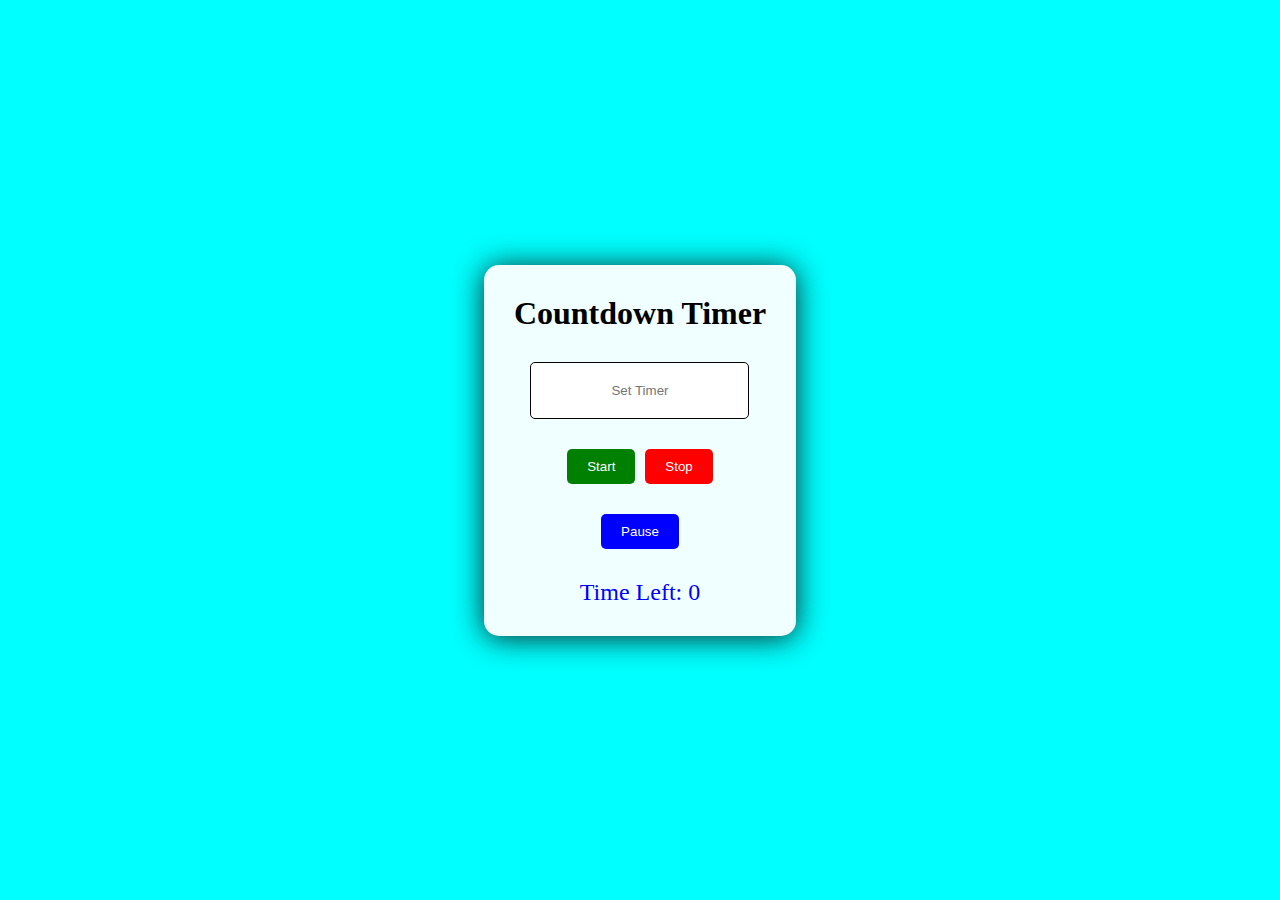
<file: countdown-timer/index.html>
<!DOCTYPE html>
<html lang="en">
<head>
  <meta charset="UTF-8">
  <meta name="viewport" content="width=device-width, initial-scale=1.0">
  <title>Countdown_Timer</title>
 <link rel="stylesheet" href="countdown.css">
</head>
<body>
  <section>
    <h1>Countdown Timer</h1>
  <input type="text" id="input" class="input" placeholder="Set Timer" >
  <div class="buttonDiv">
  <button id="actionButton">Start</button>
  <button id="stop">Stop</button>
</div>
<button id="pause">Pause</button>
  <p id="screen" class="counter"></p>
</section>
</body>
<script src="countdown.js"></script>
</html>
</file>
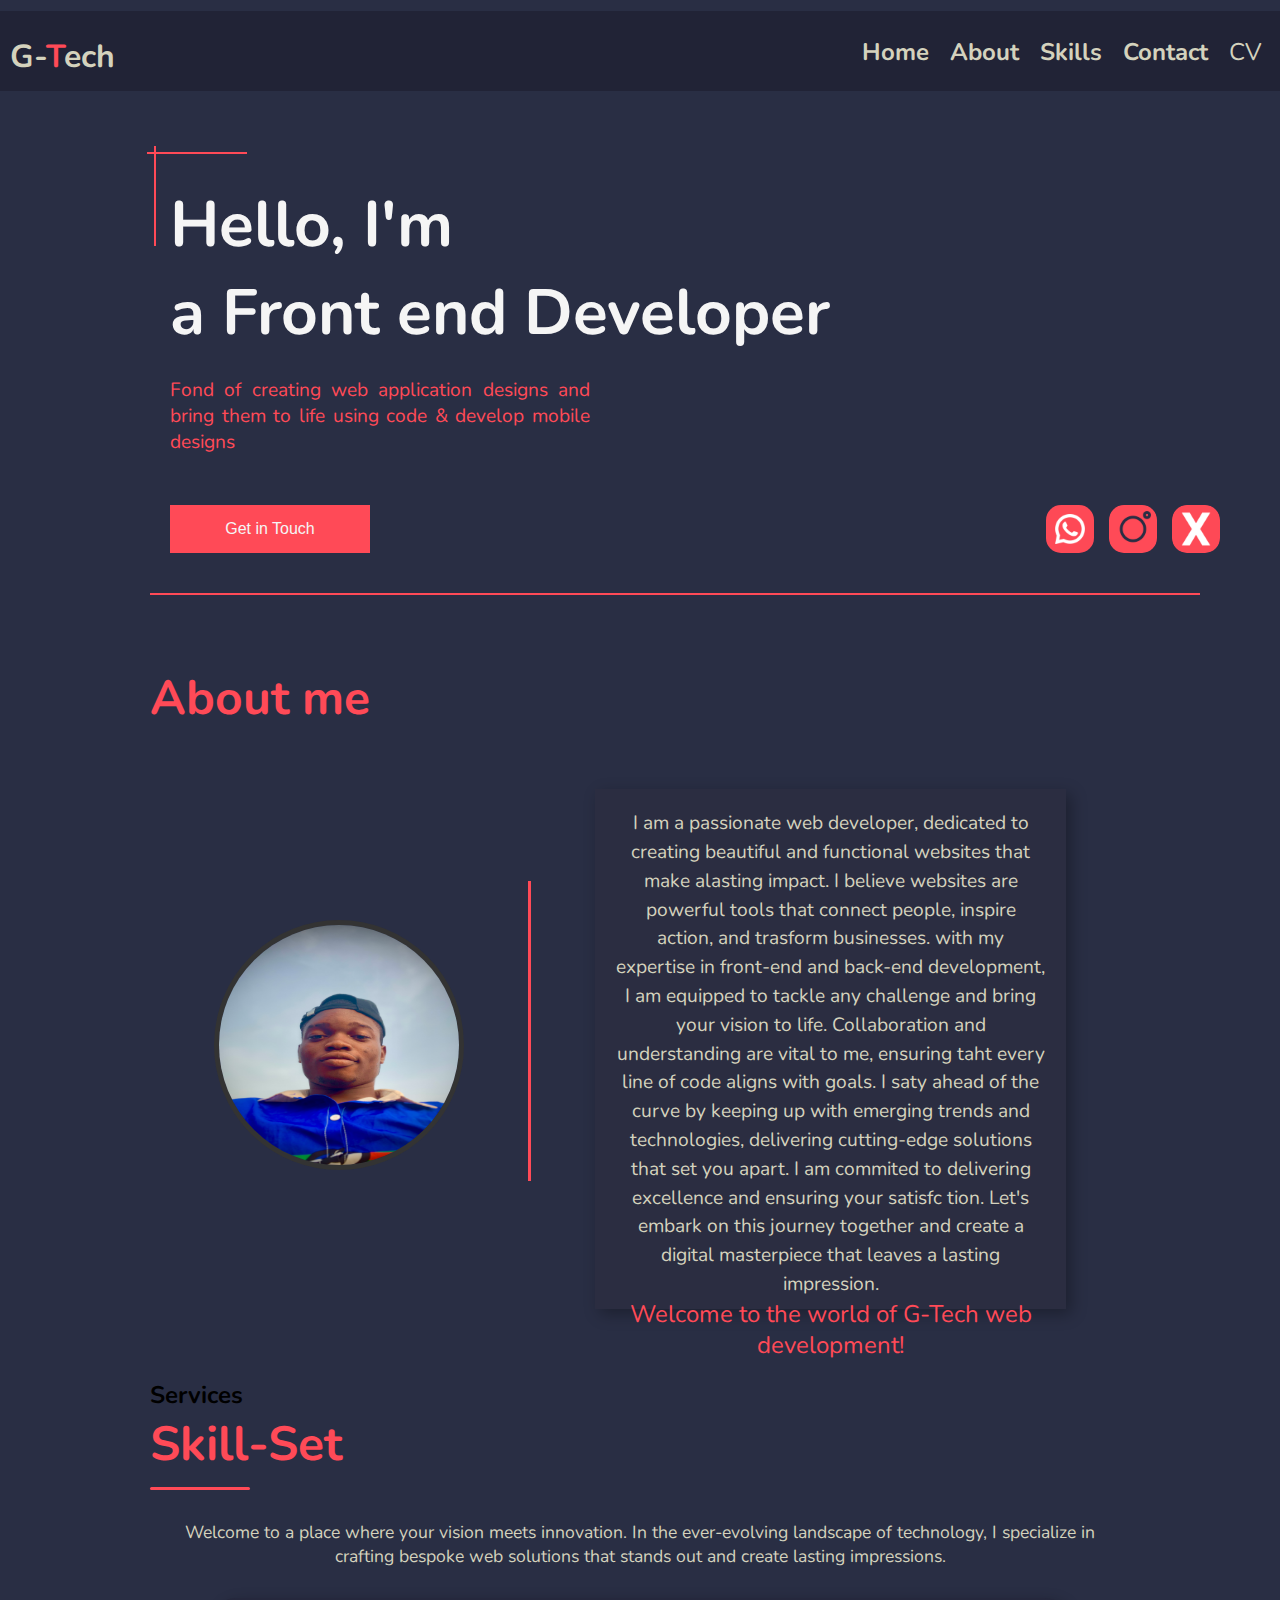
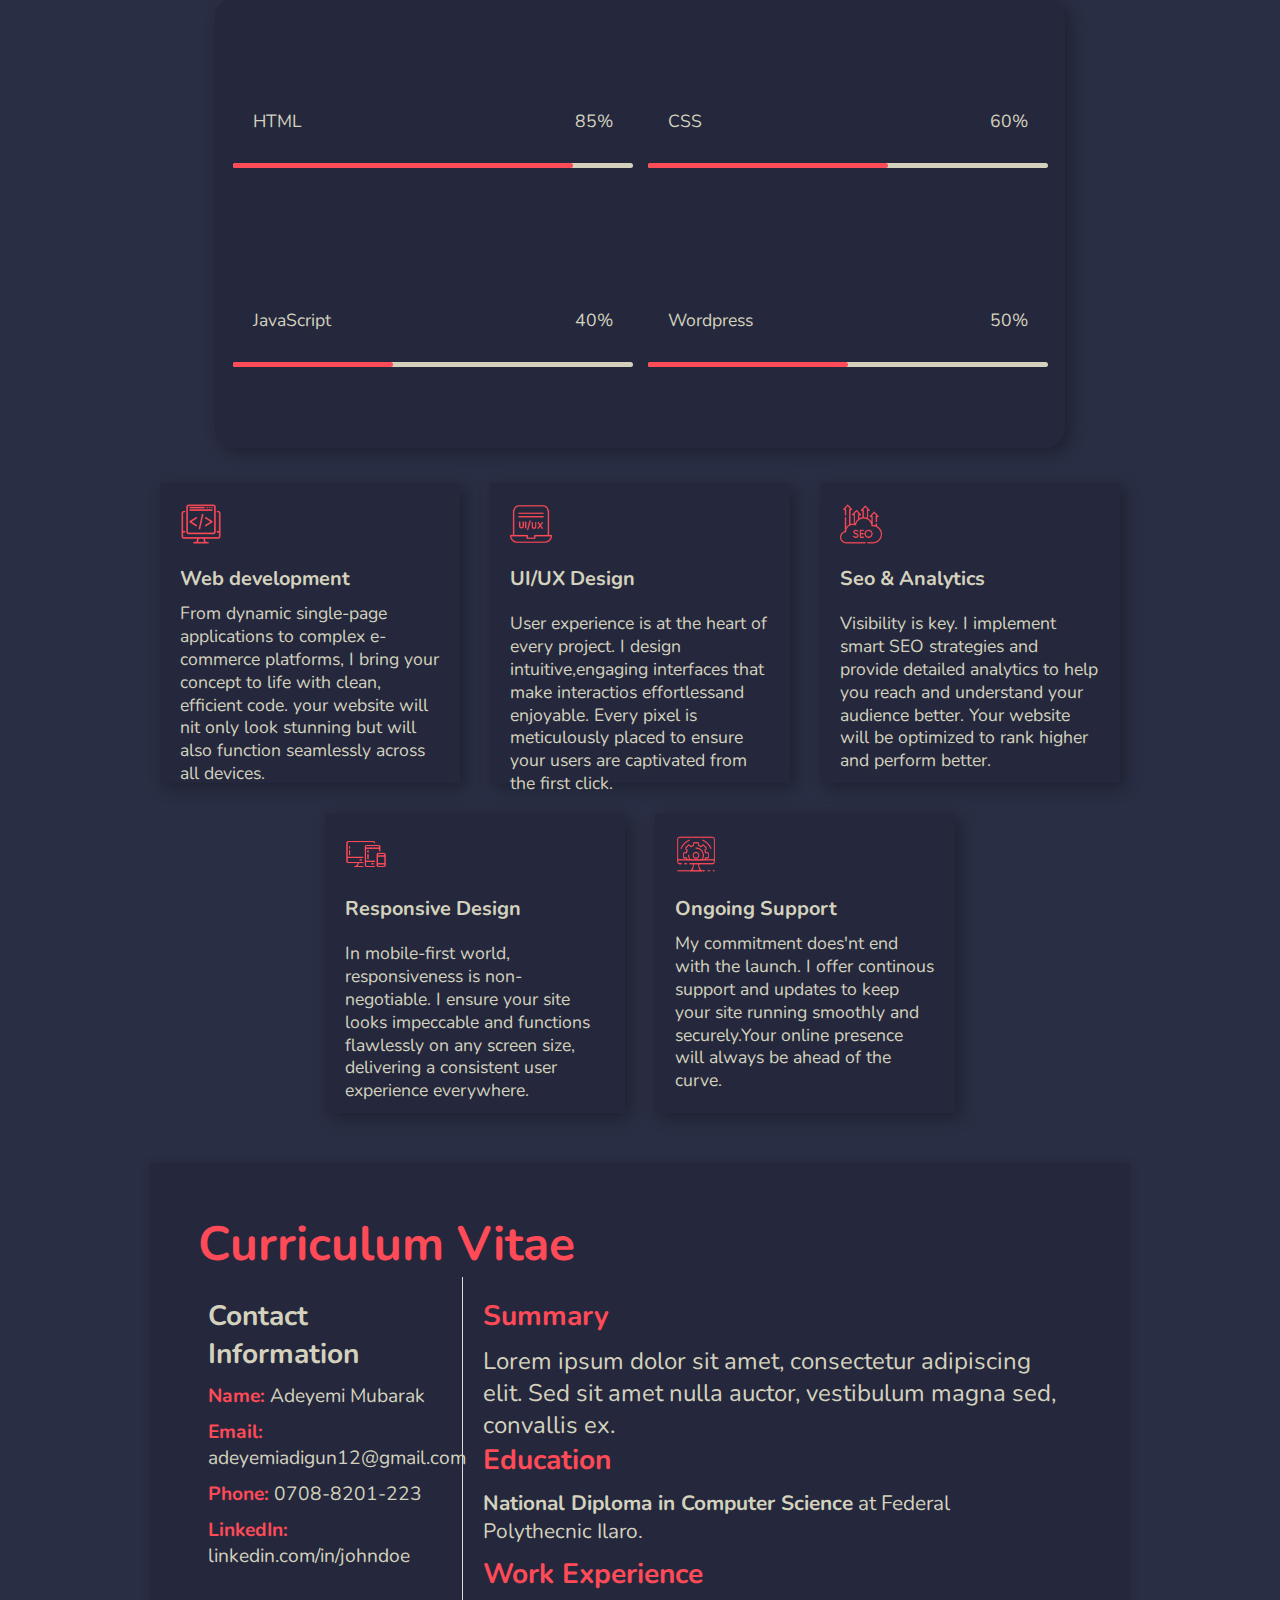
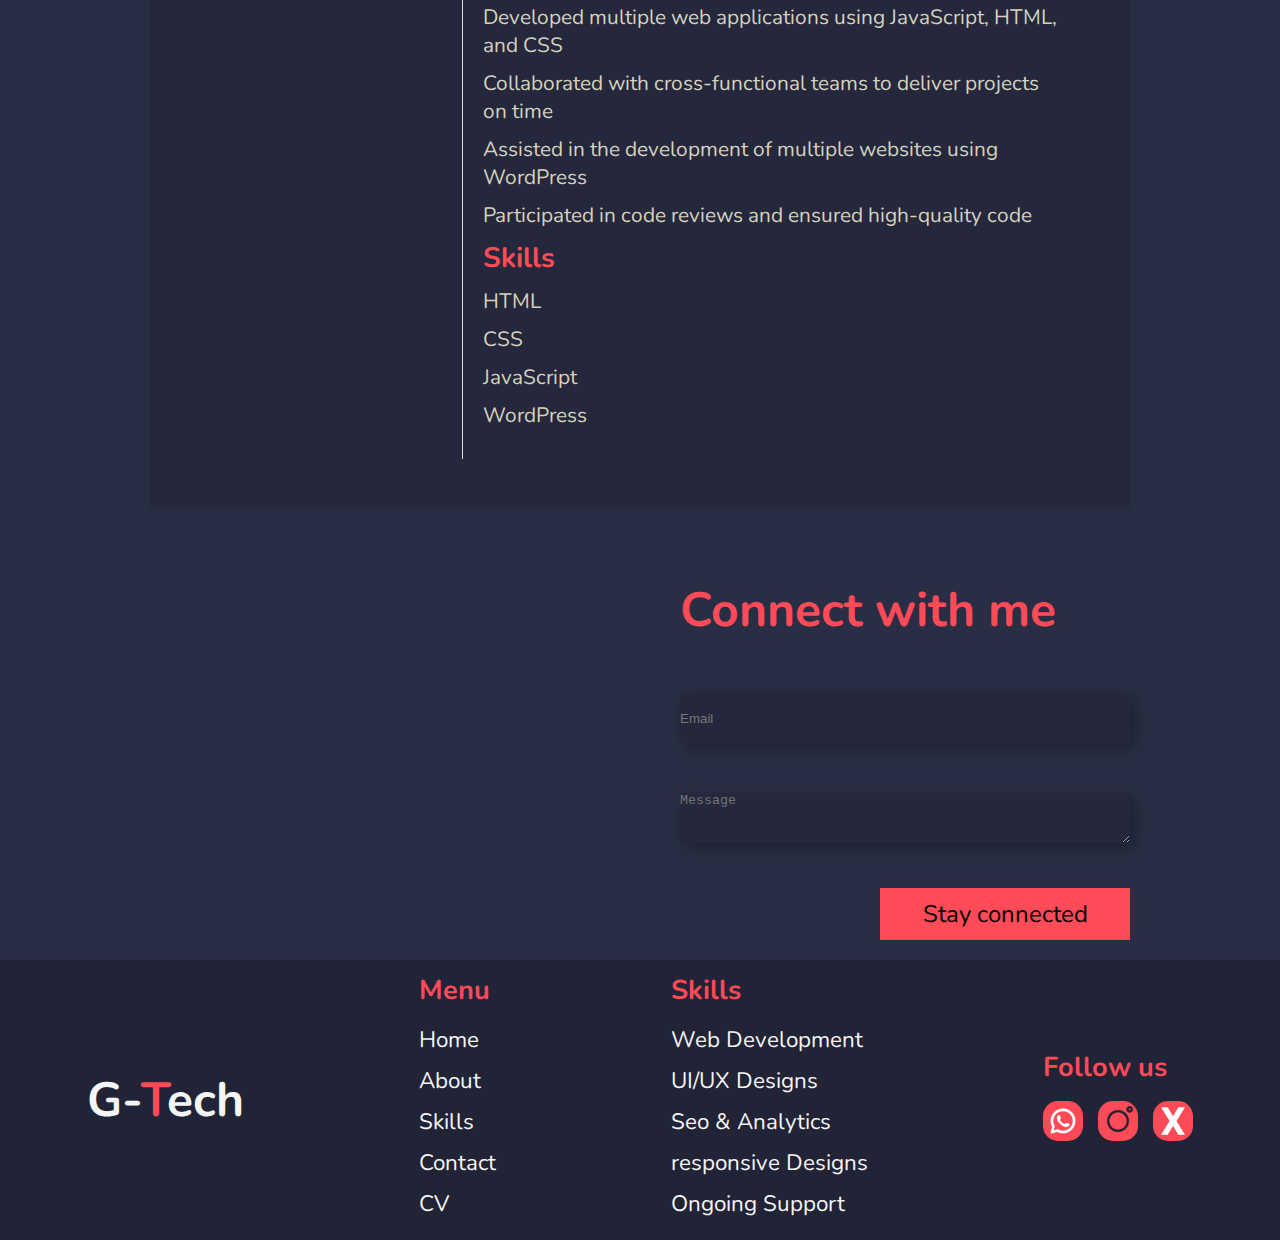
<file: My Portfolio/index.html>
<!doctype html>
<html>
<head>
   
    <link rel="stylesheet" href="style.css">
    <meta charset="utf-8">
    <meta http-equiv="X-UA-Compatible" content="IE=edge">
    <meta name="viewport" content="width=device-width, initial-scale=1.0">
     <title>G-Tech portfolio</title>
    </head>
    <body>
       <main>
   
        <header class="header">
            <div class="header__div">
                <div>
            <h3 class="header__logo">G-<span>T</span>ech</h3>
                  <button class="menubut">
            <aside class="menuicon"></aside>
        </button>
                </div>
          <nav class="header__nav">
            <ul>
                <li><a href="/index.html">Home</a></li>
                <li><a href="#about">About</a></li>
                 <li><a href="#services">Skills</a> </li>
            
                <li><a href="#contact">Contact</a></li>
           
            <li><a href="#cv"></a>CV</li>
            </ul>
            </nav>
               
              </div>
            </header>
           
          
           <section class="hero">
               <div class="hc"></div>
               <div class="vc"></div>
               <h1 class="hero__h">Hello, I'm <br> a Front end Developer</h1>
               <p class="hero__p">Fond of creating web application designs and bring them to life using code & develop mobile designs</p>
               
               <div  class="social__button"><div><button class="hero__but"><a href="#contact">Get in Touch</a></button></div>
                   <div class="social__tag">
                   <img src="icons/whatsapp.png" alt="Whatsapp">
                    <img src="icons/instagram.png" alt="instagram">
                    <img src="icons/letter-x.png" alt="Twitter">
                       </div>
               </div>
           </section>
             
            <section class="aboutme__sec" id="about">
               <h2>About me</h2>
            <div class="aboutme__ele">
            <div class="aboutme__image">
                 <figure><img src="image/IMG_7866.HEIC" alt="G-tech picture " width="500" height="500"></figure></div>
                 <div class="vr__line"></div>
            <article class="aboutme__article"><p>I am a passionate web developer, dedicated to creating beautiful and functional websites that make alasting impact. I believe websites are powerful tools that connect people, inspire action, and trasform businesses. with my expertise in front-end and back-end development, I am equipped to tackle any challenge and bring your vision to life. Collaboration and understanding are vital to me, ensuring taht every line of code aligns with goals. I saty ahead of the curve by keeping up with emerging trends and technologies, delivering cutting-edge solutions that set you apart. I am commited to delivering excellence and ensuring your satisfc tion. Let's embark on this journey together and create a digital masterpiece that leaves a lasting impression.</p><span> 
            Welcome to the world of G-Tech web development!</span></article>
           
            
                </div>
           </section>
           <section class="section__two" id="services">
           <h4>Services</h4>
           <h2>Skill-Set</h2>
            <div class="hr"></div>
               <p>Welcome to a place where your vision meets innovation. In the ever-evolving landscape of technology, I specialize in crafting bespoke web solutions that stands out and create lasting impressions.</p>
               <div class="skill__set">
              <div class="skill__bar">
             <div class="skill__p">
                <p>HTML</p>
                   <p>85%</p>
                   </div>
            <div class="prog__bar">
            <div class="progress"></div>
                    </div>
               </div>
            <div class="skill__bar">
            <div class="skill__p">
                <p>CSS</p>
                   <p>60%</p>
                   </div>
                   <div class="prog__bar">
                       <div class="progress1"></div>
                    </div>
               </div>
                   <div class="skill__bar">
                   <div class="skill__p">
                <p>JavaScript</p>
                   <p>40%</p>
                   </div>
                 
                   <div class="prog__bar">
                       <div class="progress2"></div>
                    </div>
                       </div>
                    <div class="skill__bar">
                   <div class="skill__p">
                <p>Wordpress</p>
                   <p>50%</p>
                   </div>
                 
                   <div class="prog__bar">
                       <div class="progress3"></div>
                    </div>
               </div>
               
               </div>
               <div class="sec__two__div">
                   <article class="sec__two__box">
                   <img src="icons/computer.png" alt="Web dev logo">
                   <h5>Web development</h5>
                  <p> From dynamic single-page applications to complex e-commerce platforms, I bring your concept to life with clean, efficient code. your website will nit only look stunning but will also function seamlessly across all devices.
                   </p></article>
                   <article class="sec__two__box">
                   <img  src="icons/ux-design%20(1).png" alt="ui/ux logo">
                   <h5>UI/UX Design</h5>
                  <p>User experience is at the heart of every project. I design intuitive,engaging interfaces that make interactios effortlessand enjoyable. Every pixel is meticulously placed to ensure your users are captivated from the first click.
                   </p></article> <article class="sec__two__box">
                   <img  src="icons/seo.png" alt="Seo Analytics logo">
                   <h5>Seo &amp; Analytics</h5>
                  <p> Visibility is key. I implement smart SEO strategies and provide detailed analytics to help you reach and understand your audience better. Your website will be optimized to rank higher and perform better.
                   </p></article> <article class="sec__two__box">
                   <img src="icons/responsive.png" alt="Responsive logo">
                   <h5>Responsive Design</h5>
                  <p> In<span> mobile-first world</span>, responsiveness is non-negotiable. I ensure your site looks impeccable and functions flawlessly on any screen size, delivering a consistent user experience everywhere.
                   </p></article> <article class="sec__two__box">
                   <img src="icons/computer%20(1).png" alt="Ongoing Support logo">
                   <h5>Ongoing Support</h5>
                  <p>My commitment does&#39;nt end with the launch. I offer continous support and updates to keep your site running smoothly and securely.Your online presence will always be ahead of the curve.
                   </p></article>   </div>
           </section>
          <section id="cv">
  <h1>Curriculum Vitae</h1>
  <div class="cv-container">
    <div class="cv-left">
      <h3>Contact Information</h3>
      <ul>
        <li><strong>Name:</strong> Adeyemi Mubarak</li>
        <li><strong>Email:</strong> <a href="mailto:adeyemiadigun12@gmail.com">adeyemiadigun12@gmail.com</a></li>
        <li><strong>Phone:</strong> 0708-8201-223</li>
        <li><strong>LinkedIn:</strong> <a href="https://www.linkedin.com/in/johndoe/">linkedin.com/in/johndoe</a></li>
      </ul>
    </div>
    <div class="cv-right">
      <h3>Summary</h3>
      <p>Lorem ipsum dolor sit amet, consectetur adipiscing elit. Sed sit amet nulla auctor, vestibulum magna sed, convallis ex.</p>
      <h3>Education</h3>
      <ul>
        <li><strong>National Diploma in Computer Science</strong> at Federal Polythecnic Ilaro. </li>
      </ul>
      <h3>Work Experience</h3>
      <ul>
            <li>Developed multiple web applications using JavaScript, HTML, and CSS</li>
            <li>Collaborated with cross-functional teams to deliver projects on time</li>
         
            <li>Assisted in the development of multiple websites using WordPress</li>
            <li>Participated in code reviews and ensured high-quality code</li>
          </ul>
      <h3>Skills</h3>
      <ul>
        <li>HTML </li>
        <li>CSS</li>
          <li>JavaScript</li>
        <li>WordPress</li>
      </ul>
    </div>
  </div>
</section>

           <section class="section__three" id="contact">
           <h2>Connect with me</h2>
               <form>
               <input type="email" placeholder="Email">
              <textarea placeholder="Message"></textarea>
                   <submit>Stay connected</submit>
               </form>
           </section>
        </main> 
        <footer>
            
            <h1>G-<span>T</span>ech</h1>
            <div>
                <h5>Menu</h5>
         <ul>
                <li><a href="//C:/Users/User/Desktop/My Portfolio/index.html">Home</a></li>
                <li><a href="#about">About</a></li>
                 <li><a href="#services">Skills</a> </li>
            
                <li><a href="#contact">Contact</a></li>
           
            <li>CV</li>
             </ul>
                </div>
            <div>
                <h5>Skills</h5>
            <ul>
            <li>Web Development</li>
            <li>UI/UX Designs</li> 
            <li>Seo &amp; Analytics</li> 
            <li>responsive Designs</li>
            <li>Ongoing Support</li>
            <li></li>
            </ul>
                </div>
            <div>
            <h5>Follow us </h5>
                <ul>
             <li> <div class="social__butt">
                   <img src="icons/whatsapp.png" alt="Whatsapp">
                    <img src="icons/instagram.png" alt="instagram">
                    <img src="icons/letter-x.png" alt="Twitter">
                       </div></li>
                    </ul>
            </div>
        </footer>
    </body>
</html>
</file>
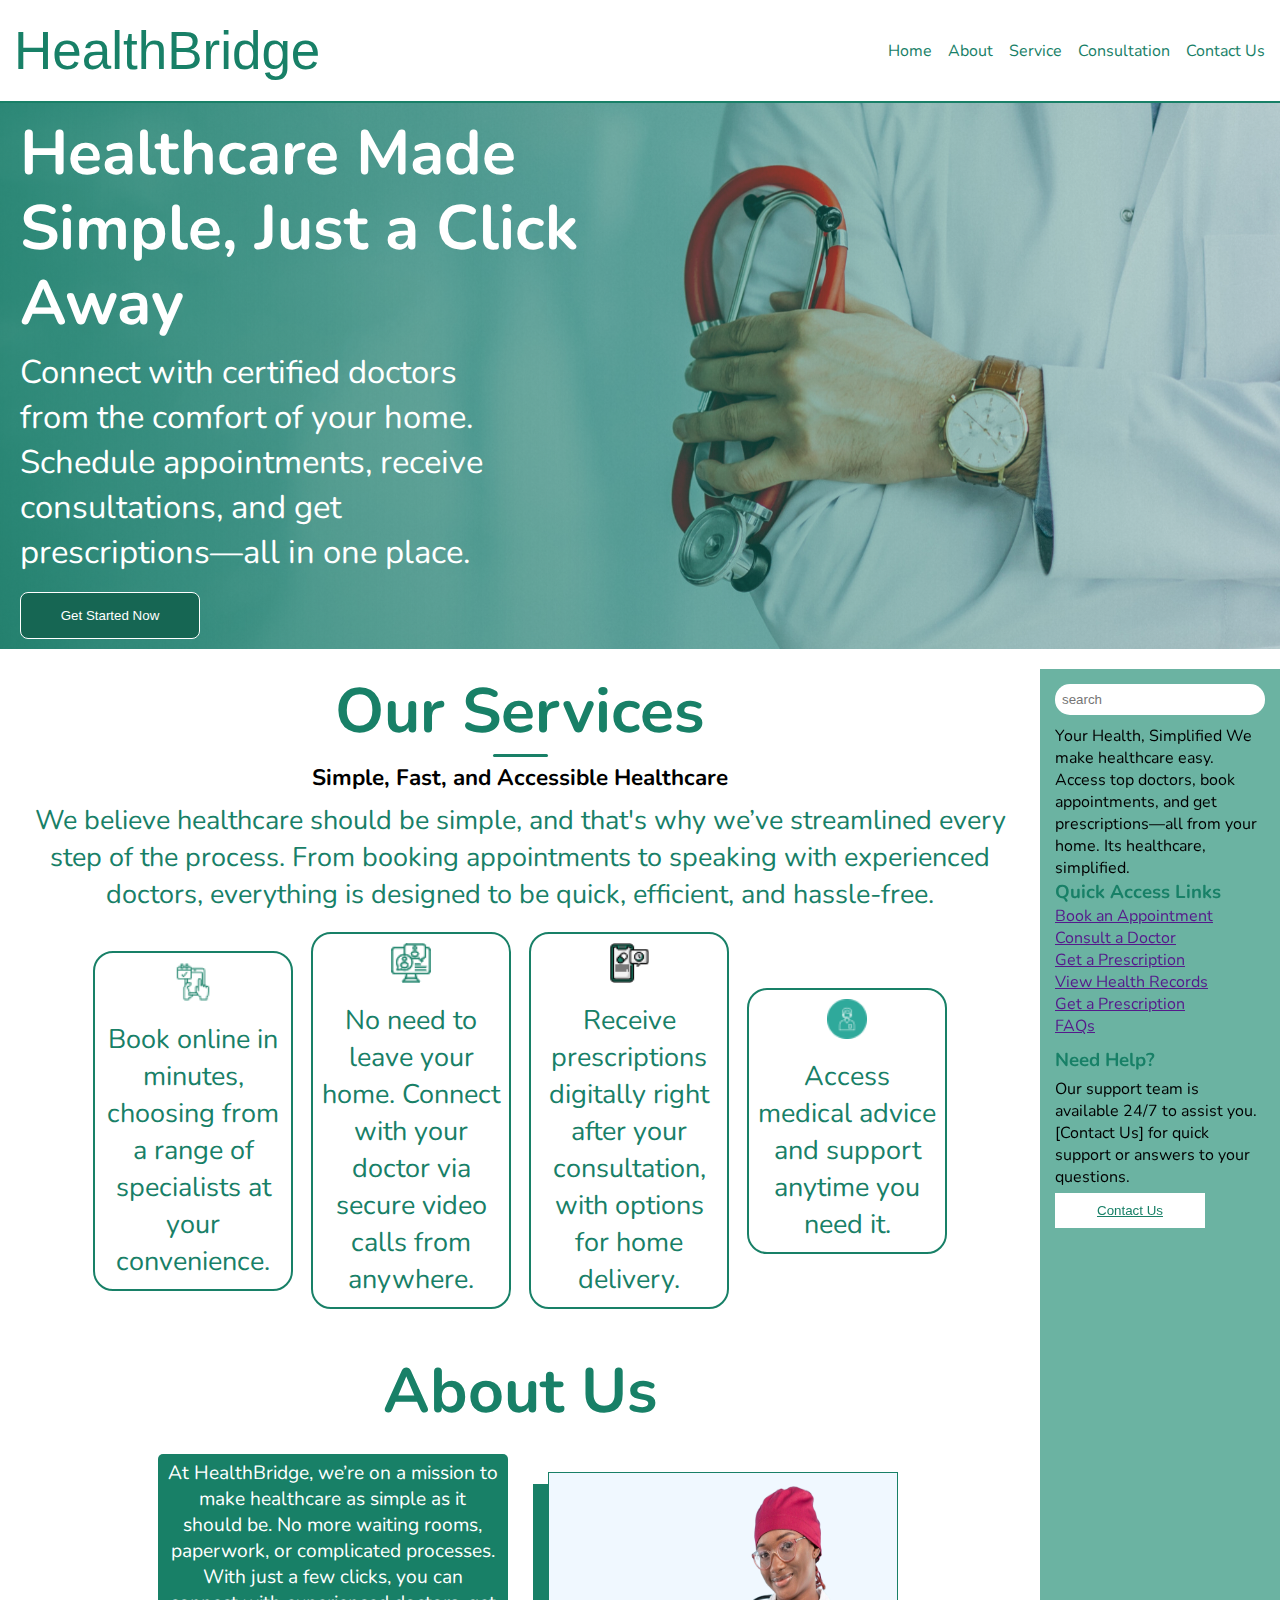
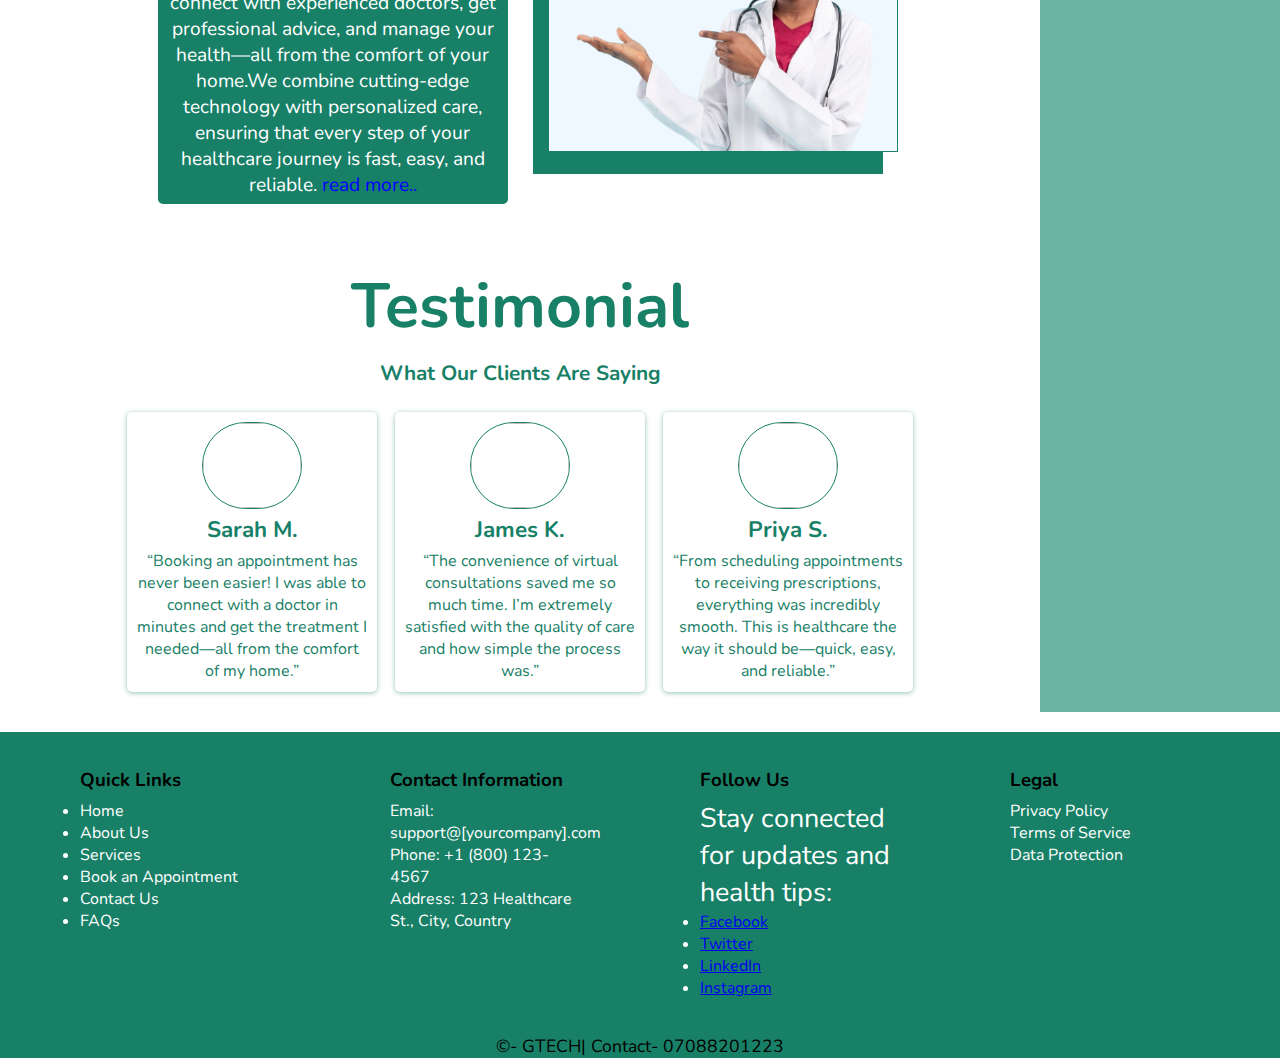
<file: Telemedicine-Website/index.html>
<!DOCTYPE html>
<html lang="en">
<head>
  <meta charset="UTF-8">
  <meta name="viewport" content="width=device-width, initial-scale=1.0">
  <title>Telemed</title>
  <link rel="stylesheet" href="telemedicine.css">
</head>
<body>
  <header>
    <div class="logoHeader"><p class="logo" title="HealthBridge logo">HealthBridge</p><button class="navButton" onclick="showMenu()"> <div class="butLine"></div> </button> </div>
    <nav class="nav">
      <ul>
        <li>Home</li>
        <li>About</li>
        <li>Service</li>
        <li>Consultation</li>
        <li>Contact Us</li>
      </ul>
    </nav>
  </header>
  <section class="heroSection">
    <h2>Healthcare Made Simple, Just a Click Away</h2>
   <p>Connect with certified doctors from the comfort of your home. Schedule appointments, receive consultations, and get prescriptions—all in one place.</p>
   <button class="getStartButton">Get Started Now</button>
   </section>
  <main>
    <section class="mainSection">
    
    <section class="ourServices">
      <h3>Our Services</h3>
      <div class="dividerLine"></div>
      <h6>Simple, Fast, and Accessible Healthcare</h6>
      <p>We believe healthcare should be simple, and that's why we’ve streamlined every step of the process. From booking appointments to speaking with experienced doctors, everything is designed to be quick, efficient, and hassle-free.</p>
      <div class="serviceCardContainer">
        <div class="serviceCards">
          <img src="icon/booking-online.png">
          <p> Book online in minutes, choosing from a range of specialists at your convenience.</p>
        </div>
        <div class="serviceCards"><img src="icon/online.png">
        <p>No need to leave your home. Connect with your doctor via secure video calls from anywhere.</p>
        </div>
        <div class="serviceCards"><img src="icon/smartphone.png">
        <p> Receive prescriptions digitally right after your consultation, with options for home delivery.</p>
        </div>
        <div class="serviceCards"><img src="icon/customer-service_9037074.png">
        <p>Access medical advice and support anytime you need it.</p>
        </div>

      </div>
    </section>
    <section class="aboutUs">
      <h3>About Us</h3>
      <div class="aboutInnerDiv">
      <div class="imageDiv"><img src="image/femaledoctor.png" alt="">
      </div>
      <div class="aboutusArticle">
      <p>At HealthBridge, we’re on a mission to make healthcare as simple as it should be. No more waiting rooms, paperwork, or complicated processes. With just a few clicks, you can connect with experienced doctors, get professional advice, and manage your health—all from the comfort of your home.We combine cutting-edge technology with personalized care, ensuring that every step of your healthcare journey is fast, easy, and reliable.
        <span> <a>read more..</a></span>
      </p>
    </div>
    </div>
    </section>
    <section class="testimonialSection">
    <h3>Testimonial</h3>
    <h5>What Our Clients Are Saying</h5>
    <div class="testimonialInnerDiv">
   <div class="testimonialCards">
    <img>
    <h5>Sarah M.</h5>
    <p>“Booking an appointment has never been easier! I was able to connect with a doctor in minutes and get the treatment I needed—all from the comfort of my home.”</p>
   </div>
   <div class="testimonialCards">
    <img>
    <h5>James K.</h5>
    <p>“The convenience of virtual consultations saved me so much time. I’m extremely satisfied with the quality of care and how simple the process was.”</p>
   </div>
   <div class="testimonialCards">
    <img>
    <h5>Priya S.</h5>
    <p>“From scheduling appointments to receiving prescriptions, everything was incredibly smooth. This is healthcare the way it should be—quick, easy, and reliable.”</p>
   </div>
  </div>
   </section>
  </section>
  <aside>
    <div class="asidecontent">
  <div class="searchDiv">
    <input type="search" name="search" id="" placeholder="search" class="searchBar">
   </div>
   <p>Your Health, Simplified
    We make healthcare easy. Access top doctors, book appointments, and get prescriptions—all from your home. Its healthcare, simplified.</p>
    <h3>Quick Access Links</h3>
  <p><a href="">Book an Appointment</a></p>
  <p> <a href="">Consult a Doctor</a></p>
  <p> <a href="">Get a Prescription</a></p>
  <p> <a href="">View Health Records</a></p>
  <p> <a href="">Get a Prescription</a></p>
  <p> <a href="">FAQs</a></p>
   <div class="asideContact">
    <h3>Need Help?</h4>
    <p>Our support team is available 24/7 to assist you. [Contact Us] for quick support or answers to your questions.</p>
    <button class="asideContactbutton">Contact Us</button>
   </div>
   </div>
   </aside>
  </main>
  <footer>
    <section class="footer">
    <div class="footerDiv">
      <h3>Quick Links</h3>
      <ul>
        <li>Home</li>
        <li>About Us</li>
        <li>Services</li>
        <li>Book an Appointment</li>
        <li>Contact Us</li>
        <li>FAQs</li>
      </ul>
    </div>
    <div class="footerDiv">
      <h3>Contact Information
      </h3>
      <ul>
        <li>Email: support@[yourcompany].com</li>
        <li>Phone: +1 (800) 123-4567</li>
        <li>Address: 123 Healthcare St., City, Country</li>
        
      </ul>
    </div>
    <div class="footerDiv follow">
      <h3>Follow Us
      </h3>
      <p>Stay connected for updates and health tips:</p>
      <ul>
        <li><a href="http://">Facebook</a></li>
        <li><a href="http://">Twitter</a></li>
        <li><a href="http://">LinkedIn</a></li>
        <li><a href="http://">Instagram</a></li>
        
      </ul>
    </div>
    <div class="footerDiv">
      <h3>Legal
      </h3>
      <ul>
        <li>Privacy Policy</li>
        <li>Terms of Service</li>
        <li>Data Protection</li>
        
    </div>
  </section>
    <diV>
      <p class="courtesy">&#169;- GTECH| Contact- 07088201223</p>
    </diV>
  </footer>
</body>
<script src="telemedicine.js"></script>
</html>
</file>
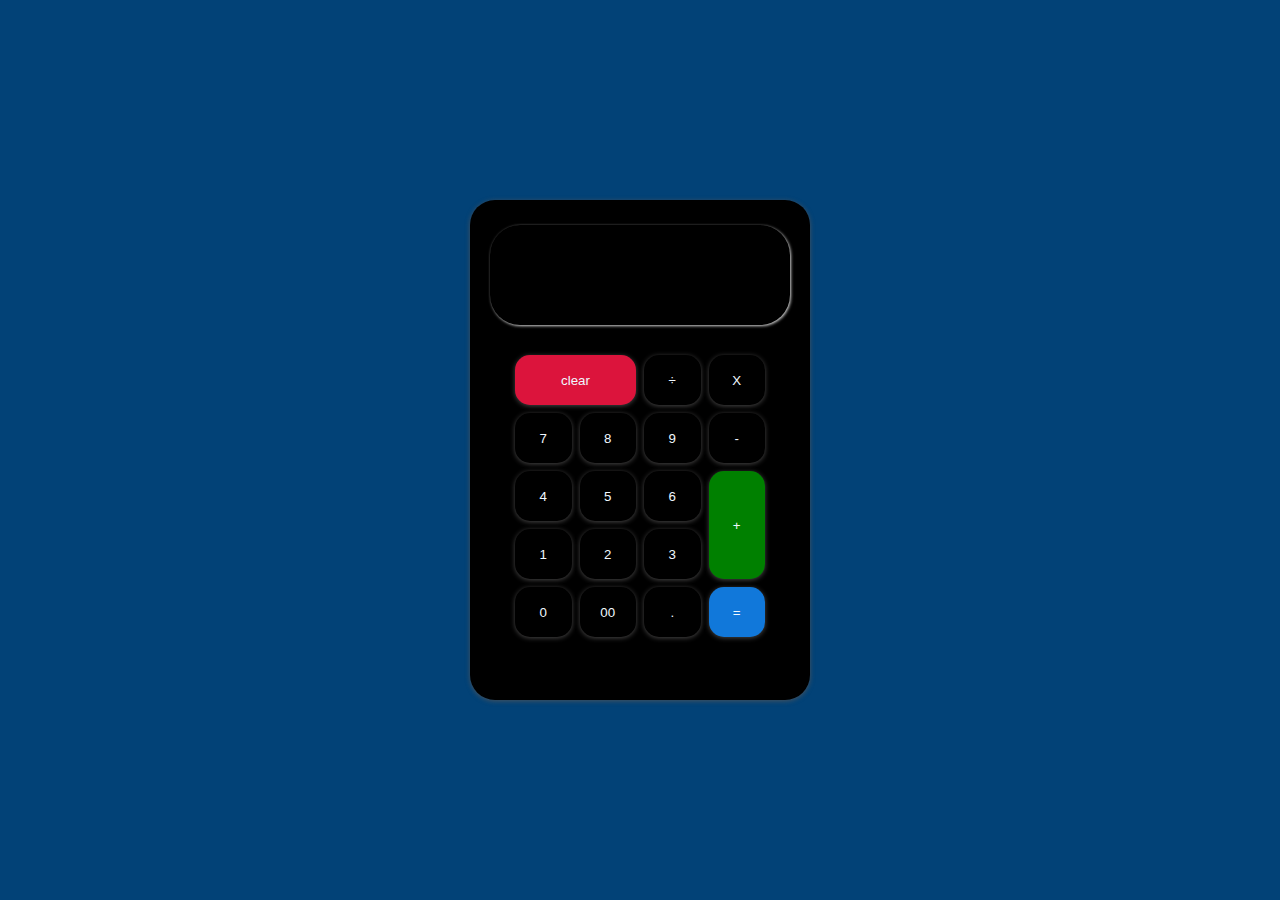
<file: Calculator Project/calculator.html>
<!DOCTYPE html>
<html lang="en">
<head>
  <meta charset="UTF-8">
  <meta name="viewport" content="width=device-width, initial-scale=1.0">
  <title>Calculator</title>
  <link rel="stylesheet" href="calculator.css">
</head>
<body>
  <div class="container">
    <div  class="screen"></div>
    <div class="inner_container">

    <button id="calcClearBtn"class="calc_button">clear</button>
    <button id="divideBtn" class="calc_button">÷</button>
    <button id="mulBtn" class="calc_button" >X</button>
    <button id="btnSeven" class="calc_button">7</button>
    <button id="btnEight" class="calc_button">8</button>
    <button id="btnNine" class="calc_button">9</button>
    <button id="subtrBtn"class="calc_button">-</button>
    <button id="btnFour" class="calc_button">4</button>
    <button id="btnFive" class="calc_button">5</button>
    <button id="btnSix" class="calc_button">6</button>
    <button id="addBtn" class="calc_button">+</button>
    <button id="btnOne"class="calc_button" >1</button>
    <button id="btnTwo" class="calc_button">2</button>
    <button id="btnThree" class="calc_button">3</button>
    <button id="btnZero" class="calc_button">0</button>
    <button id="doubleZero" class="calc_button">00</button>
    <button id="dotBtn" class="calc_button">.</button>
    <button id="solveBtn" class="calc_button">=</button>
    </div>
  </div>
  <script src="calculator.js"></script>
</body>
</html>
</file>
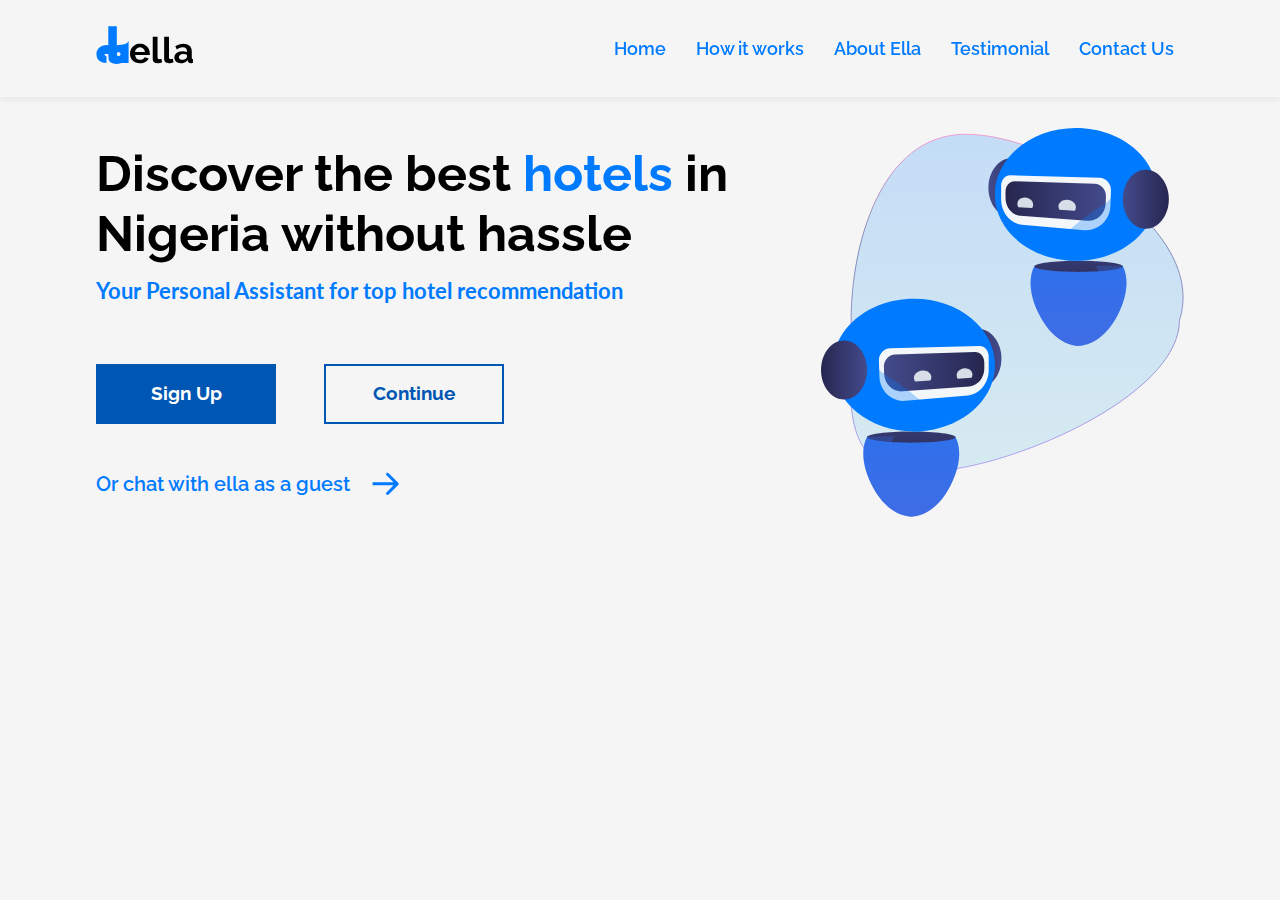
<file: Ella Chatbot practice/land.html>
<!DOCTYPE html>
<html lang="en">
<head>
    <meta charset="UTF-8">
    <meta name="viewport" content="width=device-width, initial-scale=1.0">
    <title>landing page</title>
    <link rel="stylesheet" href="./ibyte.css">
</head>
<body>
    <div class="wrapper">
        <header class="container">
            <div class="logo">
                <img src="./ella.svg" alt="">
            </div>
            <nav class="navigation">
                <ul>
                    <Li><a href="#home">Home</a></Li>
                    <Li><a href="#work">How it works</a></Li>
                    <Li><a href="#about">About Ella</a></Li>
                    <Li><a href="#test">Testimonial</a></Li>
                    <Li><a href="#contact">Contact Us</a></Li>
                </ul>
            </nav>
            <div class="hand">
                <span class="menu"></span>
                <span class="menu"></span>
                <span class="menu"></span>
            </div>
        </header>

        <!-- hero section -->
        <section id="home" class="hero container">
            <div class="left_infor">
                <h1>Discover the best <span>hotels</span> in <br> Nigeria without hassle</h1>
                <h3>Your Personal Assistant for top hotel recommendation </h3>
                <div class="btn">
                    <a href="signUp.html" class="cta">Sign Up</a>
                    <a href="sign.html" class="cta secbtn">Continue</a>
                </div>
                <a href="index.html" class="guest">Or chat with ella as a guest <span><img src="./arrow.svg" alt=""></span></a>
            </div>
            <div class="right">
                <img src="./Group 11.svg" alt="">
            </div>
        </section>
    </div>

   
    

</body>
</html>
</file>
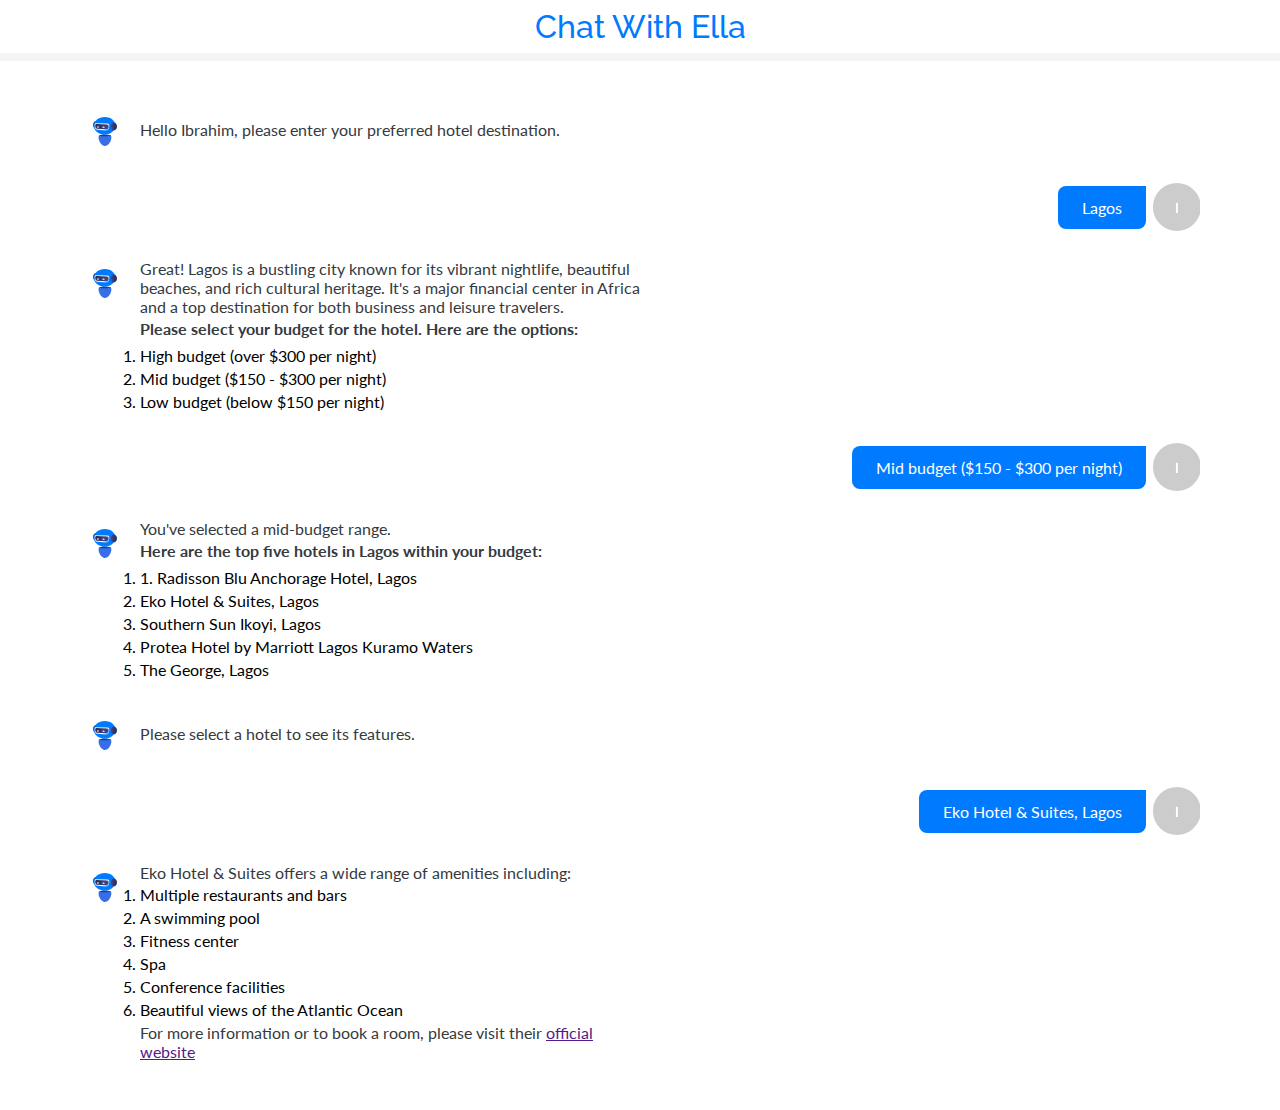
<file: Ella Chatbot practice/Work.html>
<!DOCTYPE html>
<html lang="en">

<head>
    <meta charset="UTF-8">
    <meta name="viewport" content="width=device-width, initial-scale=1.0">
    <title>landing page</title>
    <link rel="stylesheet" href="work.css">
</head>

<body>
    <div class="chathead">
        <h1>
            Chat With Ella
        </h1>
    </div>

    <div class="convo">
        <div class="bot">
            <img src="Bot.svg" alt="">
            <p>Hello Ibrahim, please enter your preferred hotel destination.</p>
        </div>
        <div class="user">
            <img src="user.svg" alt="">
            <p>Lagos</p>
        </div>
        <div class="bot">
            <img src="Bot.svg" alt="">
            <article>
                <p>Great! Lagos is a bustling city known for its vibrant nightlife, beautiful beaches, and rich cultural
                    heritage.
                    It's a major financial center in Africa and a top destination for both business and leisure
                    travelers.</p>
                <h6>Please select your budget for the hotel. Here are the options:</h6>
                <ol>
                    <li>High budget (over $300 per night)</li>

                    <li>Mid budget ($150 - $300 per night)</li>

                    <li>Low budget (below $150 per night)</li>
                </ol>

            </article>
        </div>

        <div class="user">
            <img src="user.svg" alt="">
            <p>Mid budget ($150 - $300 per night)</p>
        </div>

        <div class="bot">
            <img src="Bot.svg" alt="">
            <article>
                <p>You've selected a mid-budget range.</p>
                <h6>Here are the top five hotels in Lagos within your budget:</h6>
                <ol>
                   <li>1. Radisson Blu Anchorage Hotel, Lagos</li> 

                   <li>Eko Hotel & Suites, Lagos</li> 
                    
                   <li> Southern Sun Ikoyi, Lagos</li>
                    
                   <li> Protea Hotel by Marriott Lagos Kuramo Waters</li>
                    
                    <li>The George, Lagos</li>
                </ol>

            </article>
          </div>  
            <div class="bot">
                <img src="Bot.svg" alt="">
                    <p>Please select a hotel to see its features.</p>
       
            </div>
                <div class="user">
                    <img src="user.svg" alt="">
                    <p>Eko Hotel & Suites, Lagos</p>
                </div>

                     <div class="bot">
            <img src="Bot.svg" alt="">
            <article>
                <p>Eko Hotel & Suites offers a wide range of amenities including:</p>
                
                <ol>
                   <li> Multiple restaurants and bars</li>

                   <li> A swimming pool</li>
                    
                    <li>Fitness center</li>
                    
                   <li> Spa</li>
                    
                    <li>Conference facilities</li>
                    
                    <li>Beautiful views of the Atlantic Ocean</li>
                </ol>
                <p>For more information or to book a room, please visit their <a href="">official website</a></p>

            </article>  

        </div>


    </div>
</body>
</file>
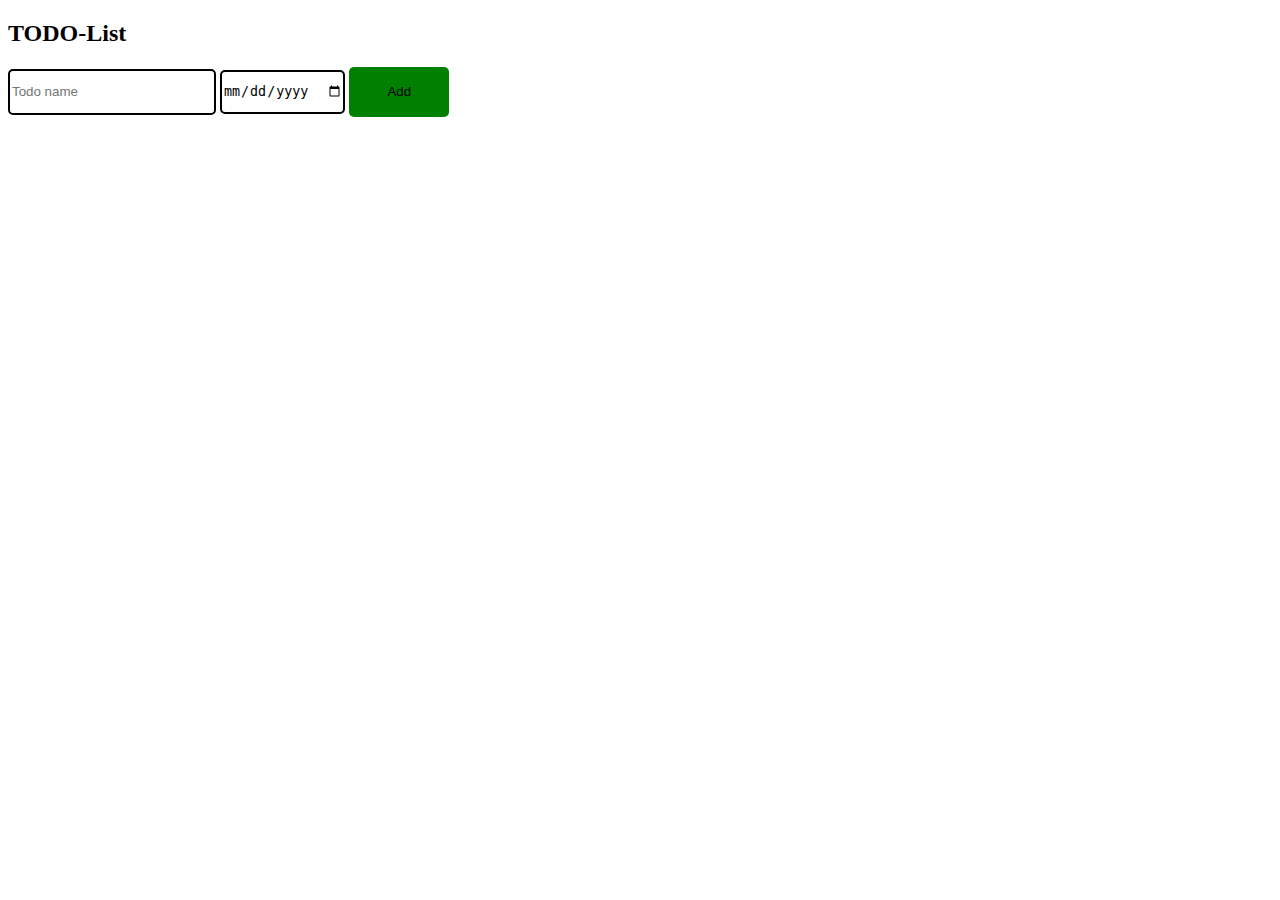
<file: TODO-List/11-todo-list.html>
<!DOCTYPE html>
<html lang="en">
<head>
  <meta charset="UTF-8">
  <meta name="viewport" content="width=device-width, initial-scale=1.0">
  <title>TODO-List</title>
  <link rel="stylesheet" href="11-todo-list.css">
</head>
<body>
  <h2> TODO-List</h2>
  <input placeholder="Todo name" class="todoInput">
  <input type="date" class="date">
  <button class="addButton" id="addButton">Add</button>
  <div class="list"></div>
</body>
<script src="11-todo-list.js"></script>
</html>
</file>
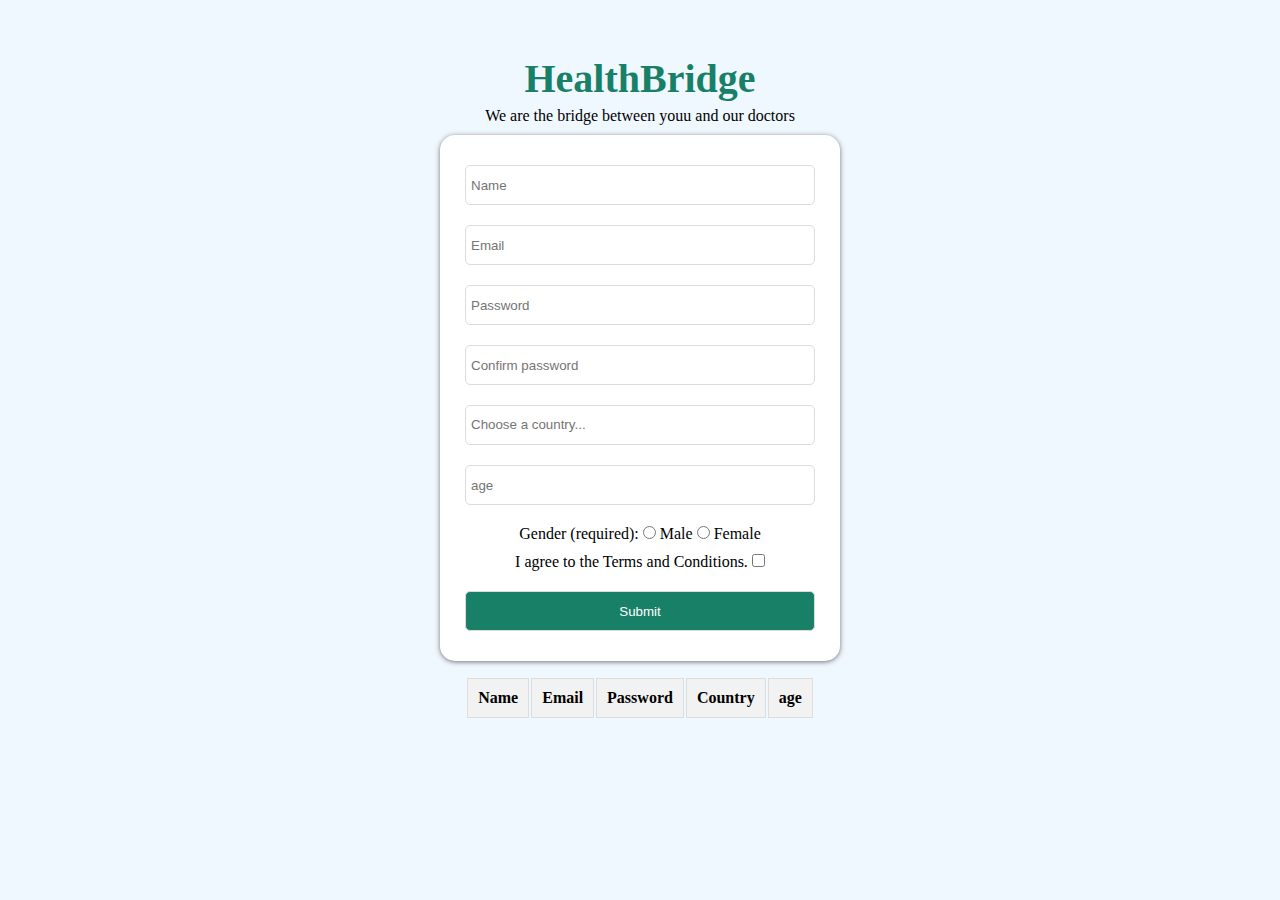
<file: Telemedicine-Website/Form/sign-up.html>
<!DOCTYPE html>
<html lang="en">
<head>
  <meta charset="UTF-8">
  <meta name="viewport" content="width=device-width, initial-scale=1.0">
  <link rel="stylesheet" href="signup.css">
  <title>Telemed Login</title>
</head>
<body>
  <article>
    <h1>HealthBridge</h1>
    <p class="firstP">We are the bridge between youu and our doctors</p>
  </article>
  <section>
    <form>
      <form id="myForm" onsubmit="return validateForm()">
        
        <input type="text" id="name" name="name" placeholder="Name" class="input">
        <p id="nameError" class="error"></p>
    
       
        <input type="text" id="email" name="email" placeholder="Email" class="input">
        <p id="emailError" class="error"></p>
    
       
        <input type="password" id="password" name="password" placeholder="Password" class="input">
        <p id="passwordError" class="error"></p>
    
        
        <input type="password" id="confirmPassword" name="confirmPassword" placeholder="Confirm password" class="input">
        <p id="confirmPasswordError" class="error"></p>
        <input list="countries" id="country" name="country" placeholder="Choose a country..." class="input">
        <datalist id="countries">
            <option value="Afghanistan">
            <option value="Albania">
            <option value="Algeria">
            <option value="Andorra">
            <option value="Angola">
            <option value="Antigua and Barbuda">
            <option value="Argentina">
            <option value="Armenia">
            <option value="Australia">
            <option value="Austria">
            <option value="Azerbaijan">
            <option value="Bahamas">
            <option value="Bahrain">
            <option value="Bangladesh">
            <option value="Barbados">
            <option value="Belarus">
            <option value="Belgium">
            <option value="Belize">
            <option value="Benin">
            <option value="Bhutan">
            <option value="Bolivia">
            <option value="Bosnia and Herzegovina">
            <option value="Botswana">
            <option value="Brazil">
            <option value="Brunei">
            <option value="Bulgaria">
            <option value="Burkina Faso">
            <option value="Burundi">
            <option value="Cabo Verde">
            <option value="Cambodia">
            <option value="Cameroon">
            <option value="Canada">
            <option value="Central African Republic">
            <option value="Chad">
            <option value="Chile">
            <option value="China">
            <option value="Colombia">
            <option value="Comoros">
            <option value="Congo, Democratic Republic of the">
            <option value="Congo, Republic of the">
            <option value="Costa Rica">
            <option value="Croatia">
            <option value="Cuba">
            <option value="Cyprus">
            <option value="Czech Republic">
            <option value="Denmark">
            <option value="Djibouti">
            <option value="Dominica">
            <option value="Dominican Republic">
            <option value="East Timor (Timor-Leste)">
            <option value="Ecuador">
            <option value="Egypt">
            <option value="El Salvador">
            <option value="Equatorial Guinea">
            <option value="Eritrea">
            <option value="Estonia">
            <option value="Eswatini (Swaziland)">
            <option value="Ethiopia">
            <option value="Fiji">
            <option value="Finland">
            <option value="France">
            <option value="Gabon">
            <option value="Gambia">
            <option value="Georgia">
            <option value="Germany">
            <option value="Ghana">
            <option value="Greece">
            <option value="Grenada">
            <option value="Guatemala">
            <option value="Guinea">
            <option value="Guinea-Bissau">
            <option value="Guyana">
            <option value="Haiti">
            <option value="Honduras">
            <option value="Hungary">
            <option value="Iceland">
            <option value="India">
            <option value="Indonesia">
            <option value="Iran">
            <option value="Iraq">
            <option value="Ireland">
            <option value="Israel">
            <option value="Italy">
            <option value="Ivory Coast">
            <option value="Jamaica">
            <option value="Japan">
            <option value="Jordan">
            <option value="Kazakhstan">
            <option value="Kenya">
            <option value="Kiribati">
            <option value="Korea, North">
            <option value="Korea, South">
            <option value="Kuwait">
            <option value="Kyrgyzstan">
            <option value="Laos">
            <option value="Latvia">
            <option value="Lebanon">
            <option value="Lesotho">
            <option value="Liberia">
            <option value="Libya">
            <option value="Liechtenstein">
            <option value="Lithuania">
            <option value="Luxembourg">
            <option value="Madagascar">
            <option value="Malawi">
            <option value="Malaysia">
            <option value="Maldives">
            <option value="Mali">
            <option value="Malta">
            <option value="Marshall Islands">
            <option value="Mauritania">
            <option value="Mauritius">
            <option value="Mexico">
            <option value="Micronesia">
            <option value="Moldova">
            <option value="Monaco">
            <option value="Mongolia">
            <option value="Montenegro">
            <option value="Morocco">
            <option value="Mozambique">
            <option value="Myanmar (Burma)">
            <option value="Namibia">
            <option value="Nauru">
            <option value="Nepal">
            <option value="Netherlands">
            <option value="New Zealand">
            <option value="Nicaragua">
            <option value="Niger">
            <option value="Nigeria">
            <option value="North Macedonia">
            <option value="Norway">
            <option value="Oman">
            <option value="Pakistan">
            <option value="Palau">
            <option value="Panama">
            <option value="Papua New Guinea">
            <option value="Paraguay">
            <option value="Peru">
            <option value="Philippines">
            <option value="Poland">
            <option value="Portugal">
            <option value="Qatar">
            <option value="Romania">
            <option value="Russia">
            <option value="Rwanda">
            <option value="Saint Kitts and Nevis">
            <option value="Saint Lucia">
            <option value="Saint Vincent and the Grenadines">
            <option value="Samoa">
            <option value="San Marino">
            <option value="Sao Tome and Principe">
            <option value="Saudi Arabia">
            <option value="Senegal">
            <option value="Serbia">
            <option value="Seychelles">
            <option value="Sierra Leone">
            <option value="Singapore">
            <option value="Slovakia">
            <option value="Slovenia">
            <option value="Solomon Islands">
            <option value="Somalia">
            <option value="South Africa">
            <option value="South Sudan">
            <option value="Spain">
            <option value="Sri Lanka">
            <option value="Sudan">
            <option value="Suriname">
            <option value="Sweden">
            <option value="Switzerland">
            <option value="Syria">
            <option value="Taiwan">
            <option value="Tajikistan">
            <option value="Tanzania">
            <option value="Thailand">
            <option value="Togo">
            <option value="Tonga">
            <option value="Trinidad and Tobago">
            <option value="Tunisia">
            <option value="Turkey">
            <option value="Turkmenistan">
            <option value="Tuvalu">
            <option value="Uganda">
            <option value="Ukraine">
            <option value="United Arab Emirates">
            <option value="United Kingdom">
            <option value="United States">
            <option value="Uruguay">
            <option value="Uzbekistan">
            <option value="Vanuatu">
            <option value="Vatican City">
            <option value="Venezuela">
            <option value="Vietnam">
            <option value="Yemen">
            <option value="Zambia">
            <option value="Zimbabwe">
        </datalist>
        <p id="countryError" class="error"></p>
      </div>
        <input type="text" id="age" name="age" placeholder="age" class="input">
        <p id="ageError" class="error"></p>
        <div class="gender">
        <label for="gender">Gender (required):</label>
        <input type="radio" id="male" name="gender" value="male"> Male
        <input type="radio" id="female" name="gender" value="female"> Female
        <p id="genderError" class="error"></p>
      </div>
        <label>
          I agree to the Terms and Conditions.
          <input type="checkbox" id="terms" name="terms">
         
        </label>
      <p id="termsError" class="error"></p>
    
       <input type="button" value="Submit"  class="submit input"  onclick="return validateForm()">
     

    </form>

   
 
  </section>
  <table>
    <thead>
      <tr>
        <th>Name</th>
        <th>Email</th>
        <th> Password</th>
        <th>Country</th>
        <th>age</th>
      </tr>
    </thead>
    <tbody id="tbody">

    </tbody>
  </table>
</body>
<script src="Sign-up-validation.js"></script>
</html>
</file>
<file: countdown-timer/countdown.css>
*{
  box-sizing: border-box;
  padding: 0;
  margin: 0;
 }
 body{
  display: flex;
  justify-content: center;
  align-items: center;
  height: 100vh;
  background-color: aqua;
 }
 section{
display: flex;
flex-direction: column;
align-items: center;
justify-content: center;
 gap: 30px;
 padding: 30px;
 background-color: azure;
 border-radius: 15px;
 box-shadow:0px 2px 30px rgba(17, 17, 17, 0.897);
 }
 .buttonDiv{
  display: flex;
  gap: 10px;
 }
 #actionButton,#stop,#pause{
  padding: 10px 20px;
  border-radius: 5px;
  border: none;
 color: #fff;
 transition: transform 0.5s ease;
 }
 #actionButton:hover,#stop:hover,#pause:hover{
  transform: scale(110%);
 }
 #actionButton{
  background-color: green;
}
#stop{
  background-color: red;
}
#pause{
  background-color: blue;
}


 .counter{
  color:blue;
  font-size: 1.5rem;
 }
 .input{
  padding: 20px;
   border-radius: 5px;
   border: 1px solid;
   text-align: center;
 }
</file>
<file: My Portfolio/style.css>
@import url("https://fonts.googleapis.com/css2?family=Nunito&display=swap");
*{
    margin: 0;
    padding: 0;
    box-sizing: border-box;
}
html{
    scroll-behavior: smooth;
}
body{
    font: 1.5rem "Nunito", sans-serif;
    min-height: 100vh;
    background-color: #292e44;
}
.main{
    display: flex;
    flex-direction: column;
    border: 2px solid red;
    
}
header{
    position: sticky;
    top: 0;
    background-color: #212336;
    color: #d4d2bd;
    display: flex;
    flex-flow: row nowrap;
      justify-content: space-between;
    padding: 5px;
    height: 80px;
    margin-top: 0.7rem;
    padding-top: 1rem;
    z-index: 1;
    
}
.header__div{
    display: flex;
    justify-content: space-between;
    align-items: center;
    
    width: 100%;
}
.title-line{
    display: flex;
    flex-flow: row nowrap;
    justify-content: space-between;
     align-items: center;
    margin: 0 100px ;
}

nav{
    display: flex;
    justify-content: space-around;
}

nav li{
    padding: 0.5rem;
    list-style: none;
   
}
nav ul li{
    text-decoration: none;
    color:#d4d2bd;
    margin-right: 5px;
    
}
nav li a{
    text-decoration: none;
    color: #d4d2bd
}
    nav ul{
        display: flex;
        flex-flow: row nowrap
    }

nav a:any-link{
    color:#d4d2bd;
    font-weight: bold;
    text-decoration: none;
}
  .menubut{
    display: none;
}
/*designing the three lines*/
.menuicon,.menuicon::after,.menuicon::before{
   display: none
}

.header__logo{
    font-size:32px;
    color:#d4d2bd;
     margin-left: 5px;
}
header span{
    color:#ff4a57;
}

.header span{
    color:#ff4a57;
}
.menubut{
    display: none;
}
/*designing the three lines*/
.menuicon,.menuicon::after,.menuicon::before{
   display: none
}
section{
    margin: 0 150px;
    
}

.hero{
    margin-top: 50px ;
    width: 1050px;
    min-width: 500px;
    padding: 40px 20px;
    border-bottom: 2px solid #ff4a57;
    position: relative;
}
.hc,.vc{
    background-color: #ff4a57;
}
.vc{
    height: 100px;
    width: 2px;
    position: absolute;
    top: 5px;
    left:4px;
    
}
.hc{
    height: 2px;
    width: 100px;
    position: absolute;
    top: 11px;
     left:-3px;
    
}

.hero__h{
    color: whitesmoke;
    font-size: 4rem;
}
.hero__p{
    text-align: justify; 
    width: 420px;
    margin-top: 20px;
    color:#ff4a57;
    font-size: 1.2rem;
}
.hero__but{
    padding: 15px;
    background-color: #ff4a57;
    border: none;
    width: 200px

}
.hero__but a{
    text-decoration: none;
    font-size: 1rem;
    color: whitesmoke;
}
.social__button{
    display: flex;
    align-items: center;
    width: inherit;
    justify-content: space-between;
   
    margin-top: 50px;
}
.social__tag{
    display: flex;
     gap:15px;
}
.social__button img{
    width: 48px;
    height: 48px;
    border-radius: 15px;
}
.aboutme__sec{
    margin-top: 70px;
}
.aboutme__ele{
    display: flex;
    justify-content: space-evenly;
    margin-top: 50px;
   
}
.aboutme__article{
    width:48% ;
    padding: 20px;
    font-size:1.2rem;
    box-shadow: 5px 5px 15px rgba(0,0,0,0.3);
    text-align:  center;
    height: 520px;
    margin-top: 8px;
    
}
.aboutme__article p{
    line-height: 1.5;
}
.aboutme__article span{
  font-size: 1.5rem;
   line-height: 1.3;
    margin-top: 25px;
    text-align: center;
    color: #ff4a57;
    
}
.aboutme__article,.aboutme__ image{

    background-color: #2b2d41;
    color:#d4d2bd;
}
img{
    display: block;
  width:250px;
    height: 250px;
   
}
.aboutme__image img{
    border:5px solid #333;
    border-radius: 50%;
}
.aboutme__image{
    display: flex;
    justify-content: center;
    align-items: center;
}

.vr__line{
    width: 3px;
    height: 300px;
    background-color: #ff4a57;
    margin-top: 100px;
    
}
.section__two{
    margin-top: 70px;
  
}
.section__two h2,.aboutme__sec h2{
   color: #ff4a57;
    font-size: 3rem;
}
 .hr{
    height: 3px;
    width: 100px;
    margin-top: 10px;
    background-color: #ff4a57;
    border-radius: 2px;
}

.skill__set{
    display: flex;
    width: 850px;
    height: min(450px,550px);
    flex-flow: row wrap;
    gap: 15px;
    align-items: center;
    padding: 8px;
    margin: auto;
    box-shadow: 5px 5px 15px rgba(0,0,0,0.3);
    border-radius: 20px;
    justify-content: center;
    background-color: #25283d
}
.skill__bar{
    display: flex;
    flex-direction: column;
    
}
.skill__bar:nth-child(3),.skill__bar:nth-child(4){
    margin-top: -50px;
}

.skill__p{
    display:flex;
    justify-content: space-between;
    width:400px;

}
.prog__bar{
    height: 5px;
    background-color:#d4d2bd; 
    width:400px;
    border-radius: 10px;
}

.progress{
    height: 100%;
    background-color: #ff4a57;
    width:85%;
    transition: width 0.5s ease-in-out;
    border-radius: 10px;
}
.progress1{
    height: 100%;
    background-color: #ff4a57;
    width:60%;
    transition: width 0.5s ease-in-out;
    border-radius: 10px;
}
.progress2{
    height: 100%;
    background-color: #ff4a57;
    width:40%;
    transition: width 0.5s ease-in-out;
    border-radius: 10px;
    
}
.progress3{
    height: 100%;
    background-color: #ff4a57;
    width:50%;
    transition: width 0.5s ease-in-out;
    border-radius: 10px;
    
}

.section__two p{
    color: #d4d2bd;
    text-align: center;
    margin: 30px 20px;
    font-size: 1.1rem;
}
.sec__two__div{
    display: flex;
    flex-flow: row wrap;
    justify-content: center;
    align-items: center;
    gap:30px;
    margin-top: 35px;
}

.sec__two__box{
   height: 300px;
    width: 300px;
    border: none;
    background-color: #25283d;
    box-shadow: 5px 5px 15px rgba(0,0,0,0.3);
    display: flex;
    flex-flow: column nowrap;
    padding: 20px;
    align-items: flex-start;
    gap:20px;
}
.sec__two__box img{
    width: 42px;
    height: 42px;
}
.sec__two__box:nth-child(1) p,.sec__two__box:nth-child(5) p{
   margin-top: -10px;
    line-height: 1.3;
}
.sec__two__box p{
    font-size: 1.1rem;
    color: #d4d2bd;
    text-align:  left;
    margin: 0;
    width: 100%;
    line-height: 1.3;
}
.sec__two__box span{
    white-space: nowrap
}
.sec__two__box h5{
    color: #d4d2bd;
}
.section__three{
   margin-top: 70px;
    display: flex;
    flex-direction: column;
    align-self: flex-end;
    justify-self:flex-end
}
:is(.section__three) input,textarea{
    background-color: #25283d;
    width:450px;
    height: 50px;
    color:black;
    margin-top: 50px;
    border: none;
    box-shadow: 5px 5px 15px rgba(0,0,0,0.3);
}


.section__three h2{
    color: #ff4a57;
    font-size: 3rem;
   
}

#cv {
  background-color: #25283d;
  padding: 2em;
  margin-bottom: 20px;
  box-shadow: 0 0 10px rgba(0, 0, 0, 0.1);
    margin-top: 50px;
    color:#d4d2bd;
}
#cv h1{
    color:#ff4a57;
}


.cv-container {
  display: flex;
  flex-wrap: wrap;
  justify-content: space-between;
}

.cv-left {
  width: 30%;
  padding: 20px 10px;
  border-right: 1px solid #ddd;
}

.cv-right {
  width: 70%;
  padding: 20px;
}

h2 {
  margin-top: 0;
}

:is(.cv-left,.cv-right) ul{
  list-style: none;
  margin: 0;
  padding: 0;
}

li {
  margin-bottom: 10px;
}
.cv-left li{
    font-size: 1.2rem;
}
.cv-left ul a{
    font-size: 1.1rem;
}
.cv-left ul{
   margin-top: 10px; 
}

.cv-left ul strong{
    color: #ff4a57;
}

strong {
  font-weight: bold;
}

#cv a {
  text-decoration: none;
  color: #d4d2bd;
    font-size: 1.2rem;
}

#cv a:hover {
  color: #23527c;
}
.cv-right h3{
    margin-bottom: 10px;
    color:#ff4a57; 
}
.cv-right ul li{
    font-size: 1.3rem;
}

form{
    display: flex;
    flex-direction: column;
    width:450px;
    margin-bottom: 20px
}
form submit{
    margin-top: 45px;
    padding: 10px;
    align-self: flex-end;
    background-color: #ff4a57;
    width: 250px;
    text-align: center
}
footer{
    background-color:  #212336;
    display: flex;
    justify-content: space-around;
    align-items: center;
    color: whitesmoke;
    min-height: 280px;
    flex-flow: row wrap;
}

footer span{
    color:#ff4a57;
}
footer li a{
    text-decoration: none;
    color: whitesmoke
}
footer li{
    list-style: none;
    font-size: 1.4rem;
}
footer div h5{
    margin-bottom: 15px;
    color:#ff4a57;
    font-size: 1.7rem
}
footer span{
    color:#ff4a57;
}
.follow{
    align-self: flex-start;
}
.social__butt{
    display: flex;
     gap:15px;
}
.social__butt img{
    width: 40px;
    height: 40px;
    border-radius: 15px;
}

@media screen and (max-width:1400){
   
}
/*Large device*/
@media (max-width:1200px){
    .aboutme__ele{
    display: flex;
    justify-content: space-between;
    margin-top: 50px;
    flex-flow: column;
        align-items: center
}
    .vr__line{
    width: 3px;
    height: 300px;
    margin-top: 0;
    
    background-color: #ff4a57;
    transform: rotate(90deg);
        transition: all 0s 0s;}
    
    .aboutme__article{
    width:600px ;
    padding: 20px;
    font-size:1.3rem;
    box-shadow: 5px 5px 15px rgba(0,0,0,0.3);
    text-align:  center;
    height: 500px;
    margin-top: -118px;
    
}
    .aboutme__image{
        margin-bottom: -100px;
    }
    section{
    margin: 0 50px;
    
}
}
    

/*medium*/
@media (max-width:992px){
    section{
    margin: 0 30px;
       }
    .hero__h{
    color: whitesmoke;
    font-size: 4rem;
    }
        .header__div{
    display: flex;
    justify-content: space-between;
    align-items: center;
    margin: 0 0;
}
    .hero{
    margin-top: 50px ;

    max-width: 500px;
    padding: 40px 20px;
    border-bottom: 2px solid #ff4a57;
    position: relative;
}
    form{
    display: flex;
    flex-direction: column;
    width:300px;
    margin-bottom: 20px
}
form submit{
    margin-top: 45px;
    padding: 10px;
    align-self: flex-end;
    background-color: #ff4a57;
    width: 250px;
    text-align: center
}
footer{
    background-color:  #212336;
    display: flex;
    justify-content: space-around;
    align-items: flex-start;
    color: whitesmoke;
    min-height: 280px;
    flex-flow: row wrap;
}
.cv-container {
  display: flex;
  flex-direction: column;
  justify-content: space-between;
    
}

.cv-left {
  width: 100%;
  padding: 20px 10px;
  border-bottom: 1px solid #ddd;
    border-right: none;
}
    .cv-right {
  width: 100%;
  padding: 20px;
}
    .social__button{
    display: flex;
    align-items: center;
        flex-direction: column;
    width: inherit;
    justify-content: space-between;
   
    margin-top: 50px;
}
    .aboutme__article{
        width: inherit;
        height: 600px;
        }
    .menubut{
    background-color: transparent;
   border: none;
    width: 48px;
    height: 48px;
    display: flex;
    position: relative;
    align-items: center;
    justify-content: center;

}
    .menubut{
    background-color: transparent;
   border: none;
    width: 48px;
    height: 48px;
    display: flex;
    position: relative;
    align-items: center;
    justify-content: center;

}

/*designing the three lines*/
.menuicon,.menuicon::after,.menuicon::before{
    background-color: whitesmoke;
    width: 40px;
    height: 5px;
    border-radius:5px;
    position: absolute;
    transition: all 0.5s;
}

/*designing the three lines*/
.menuicon,.menuicon::after,.menuicon::before{
    background-color: whitesmoke;
    width: 40px;
    height: 5px;
    border-radius:5px;
    position: absolute;
    transition: all 0.5s;
}
/*to make the before nd after lines show*/
.menuicon::after,.menuicon::before{
    content: "";
    }
/*positioning of the three lines*/
.menuicon::before{
  transform: translate(-20px,-12px)
}
.menuicon::after{
  transform: translate(-20px,12px)
}
:is(.menubut:hover,.menubut:focus-within) .menuicon{
 background-color: transparent;
    transform: rotate(720deg)
}
/*making the rotate to form X*/
:is(.menubut:hover,.menubut:focus-within) .menuicon::before{
 transform: translateX(-20px)rotate(45deg)
}
:is(.menubut:hover,.menubut:focus-within) .menuicon::after{
 transform: translateX(-20px)rotate(-45deg)
}:is(.menubut:hover,.menubut:focus-within) nav{
 display: block;
}
/*designing the dropdown menu*/
nav{
  display: none;
   transform-origin: right;
    animation: showmenu 0.9s ease-in-out fowards;
}
@keyframes showmenu{
    0%{
        transform: scaleY(0);
    }
    80%{
        transform: scaleY(1.2);
    }
    100%{
        transform: scaleY(1);
    }
}
nav ul{
    list-style-type: none;
    display: flex;
    flex-flow: column nowrap;
}
nav li{
    padding: 0.5rem;
    border-top: 1px solid black;
}
/*making the list grow on hover*/
:is(nav ul) :hover,:focus{
   transform: scale(120%);
    transition: all 0.5s;
}
nav a{
    display: block;
    text-align: center;
    width: 80%;
    margin: auto;
}
nav a:any-link{
    color:whitesmoke;
    font-weight: bold;
    text-decoration: none;
}
    .Menu{
        display: flex;
        flex-direction: row;
        justify-content: space-between;
        width: inherit;
    }
    .social__button{
    display: flex;
    align-items: center;
    width: inherit;
    justify-content: space-between;
   
    margin-top: 50px;
}
    .skill__bar:nth-child(3),.skill__bar:nth-child(4){
    margin-top: 0;
}

    
     .aboutme__ele{
    display: flex;
    justify-content: space-between;
    margin-top: 50px;
    flex-flow: column;
        align-items: center
}
    .vr__line{
    width: 3px;
    height: 300px;
    margin-top: 0;
    
    background-color: #ff4a57;
    transform: rotate(90deg);
        transition: all 0s 0s;}
    
    .aboutme__article{
    width:600px ;
    padding: 20px;
    font-size:1.3rem;
    box-shadow: 5px 5px 15px rgba(0,0,0,0.3);
    text-align:  center;
    height: 500px;
    margin-top: -118px;
    
}
    .aboutme__image{
        margin-bottom: -100px;
    }
    section{
    margin: 0 0;
    
}
    .hero{
    margin-top: 50px ;

    width: 500px;
    padding: 40px 20px;
    border-bottom: 2px solid #ff4a57;
    position: relative;
}
    .skill__set{
    display: flex;
    width: 500px;
    height: min(450px,550px);
    flex-flow: column;
    gap: 15px;
    align-items: center;
    padding: 8px;
    margin: auto;
    box-shadow: 5px 5px 15px rgba(0,0,0,0.3);
    border-radius: 20px;
    justify-content: center;
    background-color: #25283d
}
   .sec__two__div{
    display: flex;
    flex-flow: column;
    justify-content: center;
    align-items: center;
    gap:30px;
    margin-top: 35px;
}
    .header__div{
    display: flex;
    justify-content: space-between;
    align-items: center;
    
}
    footer{
    background-color:  #212336;
    display: flex;
    justify-content: space-around;
    align-items: center;
    color: whitesmoke;
    min-height: 280px;
    flex-flow: column;
        gap: 20px;
}
 .aboutme__article{
    
        height: 600px;
        }
    .skill__bar:nth-child(3),.skill__bar:nth-child(4){
    margin-top: 0;
}
    .social__button{
    display: flex;
    align-items: flex-start;
    width: inherit;
    justify-content: space-between;
        gap:20px;
   
    margin-top: 50px;
}
    
}

/*small devices (landscape phones less than 768px*/
@media (max-width:768px){
   section{
    margin: 0 30px;
       }
    .hero__h{
    color: whitesmoke;
    font-size: 4rem;
    }
        .header__div{
    display: flex;
    justify-content: space-between;
    align-items: center;
    margin: 0 0;
}
    .hero{
    margin-top: 50px ;

    max-width: 500px;
    padding: 40px 20px;
    border-bottom: 2px solid #ff4a57;
    position: relative;
}
    form{
    display: flex;
    flex-direction: column;
    width:300px;
    margin-bottom: 20px
}
form submit{
    margin-top: 45px;
    padding: 10px;
    align-self: flex-end;
    background-color: #ff4a57;
    width: 250px;
    text-align: center
}
footer{
    background-color:  #212336;
    display: flex;
    justify-content: space-around;
    align-items: flex-start;
    color: whitesmoke;
    min-height: 280px;
    flex-flow: row wrap;
}
.cv-container {
  display: flex;
  flex-direction: column;
  justify-content: space-between;
    
}

.cv-left {
  width: 100%;
  padding: 20px 10px;
  border-bottom: 1px solid #ddd;
    border-right: none;
}
    .cv-right {
  width: 100%;
  padding: 20px;
}
    .social__button{
    display: flex;
    align-items: center;
        flex-direction: column;
    width: inherit;
    justify-content: space-between;
   
    margin-top: 50px;
}
    .aboutme__article{
        width: inherit;
        }
    .menubut{
    background-color: transparent;
   border: none;
    width: 48px;
    height: 48px;
    display: flex;
    position: relative;
    align-items: center;
    justify-content: center;

}
    .menubut{
    background-color: transparent;
   border: none;
    width: 48px;
    height: 48px;
    display: flex;
    position: relative;
    align-items: center;
    justify-content: center;

}

/*designing the three lines*/
.menuicon,.menuicon::after,.menuicon::before{
    background-color: whitesmoke;
    width: 40px;
    height: 5px;
    border-radius:5px;
    position: absolute;
    transition: all 0.5s;
}

/*designing the three lines*/
.menuicon,.menuicon::after,.menuicon::before{
    background-color: whitesmoke;
    width: 40px;
    height: 5px;
    border-radius:5px;
    position: absolute;
    transition: all 0.5s;
}
/*to make the before nd after lines show*/
.menuicon::after,.menuicon::before{
    content: "";
    }
/*positioning of the three lines*/
.menuicon::before{
  transform: translate(-20px,-12px)
}
.menuicon::after{
  transform: translate(-20px,12px)
}
:is(.menubut:hover,.menubut:focus-within) .menuicon{
 background-color: transparent;
    transform: rotate(720deg)
}
/*making the rotate to form X*/
:is(.menubut:hover,.menubut:focus-within) .menuicon::before{
 transform: translateX(-20px)rotate(45deg)
}
:is(.menubut:hover,.menubut:focus-within) .menuicon::after{
 transform: translateX(-20px)rotate(-45deg)
}:is(.menubut:hover,.menubut:focus-within) nav{
 display: block;
}
/*designing the dropdown menu*/
nav{
  display: none;
   transform-origin: right;
    animation: showmenu 0.9s ease-in-out fowards;
}
@keyframes showmenu{
    0%{
        transform: scaleY(0);
    }
    80%{
        transform: scaleY(1.2);
    }
    100%{
        transform: scaleY(1);
    }
}
nav ul{
    list-style-type: none;
    display: flex;
    flex-flow: column nowrap;
}
nav li{
    padding: 0.5rem;
    border-top: 1px solid black;
}
/*making the list grow on hover*/
:is(nav ul) :hover,:focus{
   transform: scale(120%);
    transition: all 0.5s;
}
nav a{
    display: block;
    text-align: center;
    width: 80%;
    margin: auto;
}
nav a:any-link{
    color:whitesmoke;
    font-weight: bold;
    text-decoration: none;
}
    .Menu{
        display: flex;
        flex-direction: row;
        justify-content: space-between;
        width: inherit;
    }
    .social__button{
    display: flex;
    align-items: flex-start;
    width: inherit;
    justify-content: space-between;
        gap:20px;
   
    margin-top: 50px;
}
    .social__button img{
    width: 38px;
    height: 38px;
    border-radius: 15px;
}
    .skill__bar:nth-child(3),.skill__bar:nth-child(4){
    margin-top: 0;
}
.aboutme__article{
    
        height: 600px;
        }
    .title-line{
    display: flex;
    flex-flow: row nowrap;
    justify-content: space-between;
     align-items: center;
    margin: 0 100px ;
}
.header__div{
    display: flex;
    justify-content: space-between;
    align-items: center;
    margin: 0 100px ;
}
    }
</file>
<file: Telemedicine-Website/telemedicine.css>
@import url("https://fonts.googleapis.com/css2?family=Nunito&display=swap");
*{
  box-sizing: border-box;
  margin: 0;
  padding: 0;
}
html{
  font-family: "Nunito",sans-serif;;
}
:root{
  
}
body{
  position: relative;
}
header{
  background-color: 188067;
  border-bottom:2px solid #188067;
}
.logo{
  font-size: clamp(1.5rem,1.0774rem + 2.7936vw,5.625rem);
  color: #188067;
  font-family: 'Franklin Gothic Medium', 'Arial Narrow', Arial, sans-serif;
}
.logoHeader{
  display: flex;
  justify-content: space-between;
  padding: 15px 7px;
}
.navButton{
  width: 45px;
  height: 40px;
  border: 2px solid #188067;
  
  place-items: center;
  display: flex;
  border-radius: 5px;
  position: relative;
  align-items: center;
  justify-content: center;
  background-color: transparent;
}
.butLine,.butLine::before,.butLine::after{
  width: 25px;
  height: 3px;
  background-color: #188067;
  border-radius: 2px;
  position: absolute;
  transition: all 0.5s;
}
.butLine::before{ 
  content: "";
  transform: translate(-13px,-8px)
}
.butLine::after{ 
  content: "";
  transform: translate(-13px,8px)
}
nav{
  display: none;
   transform-origin: center;
    animation: showmenu 2.9s ease-in-out fowards;
}
@keyframes showmenu{
    0%{
        transform: scaleY(0);
    }
    80%{
        transform: scaleY(1.2);
    }
    100%{
        transform: scaleY(1);
    }
}
nav ul{
    list-style-type: none;
    display: flex;
    flex-flow: column nowrap;
  text-align: center;  
}
nav li{
    padding: 0.5rem;
    border-top: 1px solid #188067 ;
    cursor: pointer;
}
/*making the list grow on hover*/
:is(nav ul) :hover,:focus{
   transform: scale(110%);
    transition: all 0.5s;
}
nav a{
    display: block;
    text-align: center;
    width: 80%;
    margin: auto;
}
nav a:any-link{
    color:whitesmoke;
    font-weight: bold;
    text-decoration: none;
}
.heroSection{
  background: linear-gradient(to right, rgba(24, 128, 104, 0.795),rgba(24, 128, 104, 0.178)),
  url(image/large\ hero\ image.jpg) no-repeat ;
  background-size:cover;
  background-position:center; 
  min-height: 300px;
  display: flex;
  flex-direction: column;
  gap: 5px;
  padding: 7px 10px;
}
.heroSection h2{
  color: white;
  font-size: clamp(1.5rem,1.6774rem + 2.7936vw,5.625rem);
  margin-top: 3px;
  line-height: 1.2;
}
.getStartButton{
width: 150px;
background-color: #166653;
color: white;
padding: 15px 0;
border: 1px solid white;
border-radius: 8px;
margin-top: 8px;
}
.heroSection p{
  color:white;
  font-size: min(2.25rem,3vh);
  width:max(250px,20vw)
  
}
.ourServices{
  margin-top: 20px;
  display: flex;
  flex-direction: column;
  text-align: center;
  position: relative;
  padding: 0 10px;
  justify-content: center;
  align-items: center;
}
.ourServices h3{
  color:#188067;
  font-size: clamp(1.5rem,1.6774rem + 2.7936vw,5.625rem);
}
.dividerLine{
   width: 55px;
  height: 3px;
  background-color: #188067;
  border-radius: 2px;
  
}
.ourServices h6{
  margin-top: 5px;
}
.ourServices p{
  color:#188067;
  font-size: min(2.25rem,3vh);
  margin-top: 9px;
}
.serviceCardContainer{
   display: flex;
   flex-direction: column;
   justify-content: center;
   align-items: center;
   gap: 10px;
   margin-top: 10px;
}
.serviceCards{
  width: min(150px,200px);
  display: flex;
  align-items: center;
  justify-content: center;
  gap: 1px;
flex-direction: column;
border: 2px solid #188067;
padding: 9px;
border-radius: 20px;
}
.serviceCards img{
  width: 40px;
}
.aboutUs{
  text-align: center;
  margin-top: 20px;
  color: #188067;
  display: flex;
  justify-content: center;
  align-items: center;
  flex-direction: column;
  gap: 10px;
  padding: 20px;
}
.aboutUs h3{
  color:#188067;
  font-size: clamp(1.5rem,1.6774rem + 2.7936vw,5.625rem);
}
.aboutUs img{
  width: 250px;
  height: 200px;
  border: 1px solid #188067;
  border-radius: 10px;
  background-color: aliceblue;
  transform: rotateX(2deg);
  transition: all 1s ;
}
.aboutusArticle{
  height: clamp(200px,320px,350px);
  background-color: #188067;
  display: grid;
  place-content:center;
  border-radius: 5px;
}
.aboutUs p{
  padding: 10px;
  color: white;
  text-align: center;
}
.aboutUs span{
  white-space: nowrap;
}
.aboutUs a{
  color: blue;
}
.testimonialSection{
  text-align: center;
  margin-top: 20px;
  color: #188067;
  display: flex;
  justify-content: center;
  align-items: center;
  flex-direction: column;
  gap: 10px;
  padding: 20px;
}
.testimonialSection h3{
  color:#188067;
  font-size: clamp(1.5rem,1.6774rem + 2.7936vw,5.625rem);
}
.testimonialCards{
  width: clamp(200px,250px,300px);
  height: clamp(200px,280px,300px);
  border-radius: 5px;
  box-shadow:0px 1px 5px hsla(166, 68%, 30%, 0.473);
  display: flex;
  justify-content: center;
  align-items: center;
  flex-direction: column;
  gap: 5px;
  padding: 10px;
}
.testimonialCards img{
 width: 100px;
 height: 100px;
 border: 1px solid #188067;
 border-radius: 50px;
}
.testimonialCards h5{
  font-weight: bolder;
}
.testimonialCards p{
  font-size: (1.25rem,3vh)
}
aside{
  background-color: hsla(166, 72%, 31%, 0.637);
  color: white;
  padding: 15px;
  display: flex;
  flex-flow: column nowrap;
  gap: 5px;
  margin-top: 20px;
}
.searchDiv{
  background-color: white;
  border-radius: 15px;
  width: 210px;
  display: flex;
  margin-bottom: 10px;
}
.searchBar{
padding: 8px 7px;
border-radius: 15px;
background-color: transparent;
border: none;
}
aside p{
  color: black;
}
.asideContact{
  margin-top: 10px;
  display: flex;
  flex-direction: column;
  gap: 5px;
}
aside h3{
  color: #188067;
}
.asideContactbutton{
  padding: 10px;
  width: 150px;
  background-color: white;
  color: #188067;
  border: none;
  text-decoration: underline;
}
footer{
  background-color: #188067;
}
.footer{
  margin-top: 20px;
  bottom: 0;
  background-color: #188067;
  padding: 20px;
  display: flex;
  flex-flow: row wrap;
}
.footerDiv{
  padding: 15px;
  color: white;
}
.footerDiv h3{
  color:black;
  margin-bottom: 7px;
}
:is(.footerDiv:nth-child(2),.footerDiv:last-child) ul{
  list-style:none;
}
.footerDiv:nth-child(3) p{
  font-size: min(2.25rem,3vh)
}
.courtesy{
  font-size: 1.1rem;
  text-align: center;
}
@media screen and (min-width:576px){
  .heroSection{
    gap: 8px;
  padding: 9px 20px;
  }
  .heroSection{
    background: linear-gradient(to right, rgba(24, 128, 104, 0.795),rgba(24, 128, 104, 0.178)),
    url(image/large\ hero\ image.jpg) no-repeat ;
    background-size:cover;
    background-position:center; 
    min-height: 300px;
    display: flex;
    flex-direction: column;
    gap: 9px;
    padding: 10px 20px;
  }
  .heroSection p{
    width: clamp(250px,300px,350px);
  }
  .serviceCardContainer{
    flex-flow: row wrap;
    
 }
 .aboutInnerDiv{
  display: flex;
  flex-flow: row-reverse;
  gap: 25px;
  margin-top: 10px;
  justify-content: center;
  align-items: center;
 }
 .aboutusArticle{
  height:clamp(200px,350px,400px);
 }
 .imageDiv{
  height: 220px;
  background-color: #188067;
  
 }
 .imageDiv img{
  border-radius: 0px;
  transform: translate(12px,-10px);
 }
 .testimonialInnerDiv{
  display: flex ;
  flex-flow: row wrap;
  justify-content: center;
  align-items: center;
  gap:18px;
  margin-top: 15px;
 }
 .serviceCards{
  width: min(200px,250px);
 gap: 10px;
}
}
@media screen and (min-width:768px){
  .heroSection{
    background: linear-gradient(to right, rgba(24, 128, 104, 0.795),rgba(24, 128, 104, 0.178)),
    url(image/large\ hero\ image.jpg) no-repeat ;
    background-size:cover;
    background-position:center; 
    min-height: 300px;
    display: flex;
    flex-direction: column;
    gap: 9px;
    padding: 10px 20px;
  }
  .heroSection h2{
    width: clamp(300px,480px,550px);
  }
  .ourServices h6{
    margin-top: 5px;
    font-size: 1.2rem;
  }
  .serviceCards{
    width: min(200px,250px);
   gap: 10px;
 }
 .serviceCardContainer{
  gap: 18px;
  margin-top: 19px;
 }
 .aboutUs img{
  width: clamp(200px,350px,400px);
  height: 280px;
 }
 .aboutusArticle{
  height:clamp(200px,350px,400px);
  width: clamp(200px,350px,400px);
 }
 .imageDiv{
  height: 290px;
  background-color: #188067;
  
 }
 .imageDiv img{
  border-radius: 0px;
  transform: translate(15px,-12px);
 }
 .testimonialSection h5{
  font-size: 1.0rem;
 }
 .testimonialCards h5{
  font-size: 1.2rem;
 }
}
@media screen and (min-width:992px){
  main{
    display: flex;
    flex-flow:row nowrap;
    justify-content:space-between;
    gap: 10=xpx;
}
main .mainSection{
    flex-grow: 1;
    width:calc(70%-5px);
}
main aside{
    width:30%;
}
.heroSection h2{
 
}
header{
  display: flex;
  justify-content:space-between;
  padding:10px 7px;
  position: sticky;
}
.logoHeader{
  display: flex;
  justify-content:center;
  padding: 10px 7px;
}
.logo{
  font-size: clamp(1.5rem,1.0774rem + 2.7936vw,3.625rem);
}
.navButton{
  display: none;
}
nav{
  display: flex;
    animation: none;
}

nav ul{
    list-style-type: none;
    display: flex;
    justify-content: space-around;
    align-items: center;
    flex-flow: row nowrap;  
}
nav li{
    padding: 0.5rem;
    border-top: 1px solid #188067 ;
}
nav a{
  display: none;
}
.getStartButton{
  width: 180px;
  border-radius: 8px;
  margin-top: 8px;
  }
  .heroSection p{
    color:white;
    font-size: min(2.25rem,5vh);
    width:max(250px,20vw)
  }
  .ourServices h6{
    margin-top: 5px;
    font-size: 1.4rem;
  }
  .aboutusArticle{
    font-size: 1.2rem;
  }
  .testimonialSection h5{
    font-size: 1.3rem;
   }
   .testimonialCards h5{
    font-size: 1.4rem;
   }
   .asidecontent{
    position: sticky;
    top: 20px;
   }
   nav li{
     border-top: none;
     color: #188067;
   }
   nav li:hover{
    transform-origin: center;
    animation: showborder 2.9s ease-in-out fowards;
    border-bottom: 2px solid #188067;
   }
   @keyframes showborder{
    0%{
        transform: scaleY(0);
    }
    80%{
        transform: scaleY(1.2);
    }
    100%{
        transform: scaleY(1);
    }
}
  .footerDiv{
    width: clamp(200px,220px,250px);
  }
  .footer{
    justify-content: space-around;

  }
  .follow p{
    font-size: 1.1rem;
  }
   
}


@media screen and (min-width:1200px){
  .heroSection p{
    width: clamp(250px,500px,550px);
  }
  .heroSection h2{
    width: clamp(300px,650px,750px);
  }
  .heroSection{
    background: linear-gradient(to right, rgba(24, 128, 104, 0.795),rgba(24, 128, 104, 0.178)),
    url(image/large\ hero\ image.jpg) no-repeat ;
    background-size:cover;
    background-position:center; 
    min-height: 300px;
    display: flex;
    flex-direction: column;
    gap: 9px;
    padding: 10px 20px;
  }
  .heroSection p{
    color:white;
    font-size: min(2.05rem,4vh);
  }
}
</file>
<file: Calculator Project/calculator.css>
*{
  box-sizing: border-box;
  margin: 0;
}
body{
  background-color:rgb(2, 66, 119);
  display:flex;
  justify-content: center;
  align-items: center;
  min-height: 100vh;
}
.container{
  display: flex;
  min-height: 500px;
  min-width: 340px;
  flex-direction: column;
  padding: 5px;
  box-shadow: 0px 1px 5px rgba(87, 86, 86, 0.829);
  border-radius: 25px;
  align-items: center;
  background-color: black;
}
.screen{
  width:300px;
  height: 100px;
  box-shadow: 1px 1px 3px lightgray;
  border-radius: 30px;
  margin-top: 20px;
  color:white;
  font-size: 1.5rem;
  display: flex;
  align-items:center;
  justify-content: flex-end;
  padding: 20px;
  overflow-x:auto;
}

.inner_container{
  display: grid;
  grid-template-columns: repeat(4,1fr);
  grid-auto-rows: minmax(50px,auto);
  gap:0.5rem;
  min-width:250px;
  margin-top: 30px;
}
.calc_button{
box-shadow:0px 1px 5px rgba(87, 86, 86, 0.829);
background-color: black;
border: none;
border-radius: 15px;
color: aliceblue;
display: grid;
place-content: center;
cursor: pointer;
transform: scale(100%);
transition: transform .4s cubic-bezier(0, .5, 0, 1);
}
.calc_button:active{
transform: scale(90%);
}
.calc_button:first-child{
  grid-column:1/3;
  background-color: crimson;
}
.calc_button:nth-child(11){
  grid-row:3/5 ;
  grid-column: 4;
  background-color: green;
}
.calc_button:last-child{
  background-color: rgb(17, 120, 218);
}
</file>
<file: Ella Chatbot practice/ibyte.css>
@import url("https://fonts.googleapis.com/css2?family=Raleway:ital,wght@0,100..900;1,100..900&display=swap");
@import url("https://fonts.googleapis.com/css2?family=Lato:ital,wght@0,100;0,300;0,400;0,700;0,900;1,100;1,300;1,400;1,700;1,900&family=Raleway:ital,wght@0,100..900;1,100..900&display=swap");

* {
  margin: 0;
  padding: 0;
  box-sizing: border-box;
  scroll-behavior: smooth;
}
body {
  background-color: #f5f5f5;
}

img {
  display: block;
  width: 100%;
  height: auto;
  object-fit: cover;
}
a {
  transition: 0.3s all ease-in-out;
  color: white;
}
:root {
  --coloran: #007bff;
  --coloran: #007BFF;
  --primaryGradient: linear-gradient(93.12deg, #514955 0.52%, #679ad4 100%);
  --secondaryGradient: linear-gradient(268.91deg, #0056B3 -2.14%, #514955 99.69%);
  --primaryBoxShadow: 0px 10px 15px rgba(0, 0, 0, 0.1);
  --secondaryBoxShadow: 0px -10px 15px rgba(0, 0, 0, 0.1);
  --primary: #514955;
}

.container {
  padding: 0 6rem;
}

/* handburger logo */
.hand {
  position: relative;
  width: 40px;
  height: 26.31px;
  top: 13.15px;
  left: 4.38px;
  display: none;
}
.hand span.menu {
  content: "";
  display: block;
  background-color: black;
  position: absolute;
  width: 35px;
  height: 3.5px;
  transition: all 0.5s ease-in-out;
}
.hand span:nth-child(1) {
  transform: translateY(-10px);
}
.hand span:nth-child(3) {
  transform: translateY(10px);
}

.hand:hover span:nth-child(1) {
  transform: rotateZ(45deg);
}
.hand:hover span:nth-child(3) {
  transform: rotate(-45deg);
}
.hand:hover span:nth-child(2) {
  transform: rotate(720deg);
  opacity: 0;
}

header {
  display: flex;
  background: #f5f5f5;
  box-shadow: 0px 4px 4px 0px #b6b6b625;
  justify-content: space-between;
  align-items: center;
  width: 100%;
  height: 97px;
  position: fixed;
  top: 0;
  left: 0;
}
header nav.navigation ul {
  list-style-type: none;
  display: flex;
  gap: 10px;
}
header nav.navigation ul a {
  display: block;
  color: var(--coloran);
  text-decoration: none;
  padding: 10px;
  font-family: Raleway;
  font-size: 18px;
  font-weight: 600;
  line-height: 7px;
  text-align: center;
}

/* hero section */
.hero {
  display: grid;
  grid-template-columns: 2fr 1fr;
  padding-top: 80px;
}


.left_infor {
  display: flex;
  flex-direction: column;
  gap: 1rem;
  margin-top: 4rem;
  min-width: 600px;
}
.left_infor h1 {
  font-family: Raleway;
  font-size: 50px;
  font-weight: 700;
  line-height: 60.26px;
  text-align: left;
  color: black;
}
.left_infor h1 span {
  color: var(--coloran);
}
.left_infor h3 {
  font-family: Lato;
  font-size: 22px;
  font-weight: 700;
  line-height: 19.2px;
  text-align: left;
  color: #007bff;
}

.btn {
  margin-top: 3rem;
  display: flex;
  align-items: center;
  justify-content: flex-start;
  gap: 3rem;
}
.cta {
  display: flex;
  align-items: center;
  justify-content: center;
  width: 180px;
  height: 60px;
  background: #0056b3;
  padding: 10px 20px;
  gap: 11px;
}
.cta:hover {
  background: #0056b390;
  transition: 0.3s all ease-in-out;
}
a.cta {
  text-decoration: none;
  color: white;
  font-family: Raleway;
  font-size: 18.6px;
  font-weight: 700;
  line-height: 21.84px;
  text-align: center;
}

a.secbtn {
  color: #0056b3;
}

.secbtn {
  width: 180px;
  height: 60px;
  border: 2px solid #0056b3;
  background-color: transparent;
}
.secbtn:hover {
  background: transparent;
  border: 2px solid #ffffff;
  transition: 0.3s all ease-in-out;
}
.navigation ul li a:hover {
  color: black;
}

.guest {
  display: flex;
  margin-top: 2rem;
  font-family: Raleway;
  font-size: 20px;
  font-weight: 600;
  line-height: 22px;
  text-align: left;
  color: #007bff;
  width: 400px;
  height: 25px;
  align-items: center;
}
a.guest {
  text-decoration: none;
}

.guest span {
  margin-left: 1rem;
  width: 2.4rem;
}
.right {
  margin-top: 3rem;
}

.wcontainer{
  padding:  76px 80px 60px  80px;
  justify-content: space-between;
  gap: 104px;

}
.wtitle{
  margin-bottom: 16px;
  width: 100%;
}
.wtitle h1{
  font-family: 'Raleway';
  font-size: 36px;
  color: #007BFF;
  font-weight: 600;
  text-align: center;
}

.wlist1{
  display: flex;
  align-items: center;
  justify-content: space-between;
  gap: 222px;
  padding: 20px 0 20px 0;
}
.wlist1 h2{
  font-family: 'Raleway';
  font-size: 30px;
  color: #007BFF;
  margin-bottom: 12px;
}

.wlist1 p{
  color: #343A40;
  font-family: 'Lato';
  font-size: 14;
  font-weight: 500;
}

.wlist2{
  display: flex;
  flex-direction: row-reverse;
  align-items: center;
  justify-content: space-between;
  gap: 222px;
  padding: 20px 0 20px 0;
}

.wlist2 h2{
  font-family: 'Raleway';
  font-size: 30px;
  color: #007BFF;
  margin-bottom: 12px;
}

.wlist2 p{
  color: #343A40;
  font-family: 'Lato';
  font-size: 14;
  font-weight: 500;
}



.testimonials {
  padding: 76px 80px 60px  80px;
}
.testimonialhead {
  font-family: 'Raleway';
  display: flex;
  flex-direction: column;
  gap: 20px;
}
 .testimonialhead h1 {
  font-size: 36px;
  font-weight: bold;
  color: #343A40;
 
}
.tbtn button {
  padding: 12px;
  width: 137px;
  height: 50px;
  border-radius: 4px;
  background-color: #0056b3;
  color: white;
  font-weight: bold;
  font-family: "raleway";
  border: 0px;
}
.tcards {
  display: flex;
  flex-direction: column;
  gap: 60px;
  padding-top: 60px;
  align-items: center;
}

.tcards .card {
  display: flex;
  align-items: center;
  width: 50%;
  padding: 8px 12px;
  gap: 24px;
  border-left: solid 8px #0056b3;
  background-color: white;
  box-shadow: #b6b6b625;
  align-self: flex-start;
  border-radius: 8px;
}

.tcards .card2 {
  display: flex;
  align-items: center;
  width: 50%;
  padding: 8px 12px;
  gap: 24px;
  border-left: solid 8px #0056b3;
  background-color: white;
  box-shadow: #b6b6b620;
  align-self: flex-end;
  border-radius: 8px;
}

.card .card2 img {
  object-fit: cover;
}

.card2 p span {
  font-weight: bold;
  color: #0056b3;
  font-family: 'Raleway';

}

.card2 p {
  font-size: 14px;
  font-family: 'Lato';
  color: #343A40;
}

.card p {
  font-size: 14px;
  font-family: 'Lato';
  color: #343A40;
}
.card p span {
  font-weight: bold;
  color: #0056b3;
  
}
.acontainer{

    padding: 46px 80px  46px 80px;
    display: flex;
    flex-direction: column;
    justify-content: space-between;
    gap: 10px;
}

.c1{
    display: flex;
    justify-content: space-between;
   gap: 120px;
    align-items: center ;
}

.ctext{
    justify-content: space-between;
    gap: 30px;
   
}

.c1 h1{
    font-size: 50px;
    font-weight: bold;
    color: #007bff;
    font-family: 'Raleway';
    padding-bottom: 12px;
}

.c1 h3{
    font-size: 16px;
    font-family: 'Lato';
    color: #343A40;
    font-weight: 400;
}

.c1 img{
   width: 240px;
   height: 240px;  
}

.c2 h1{
  padding-bottom: 16px;
  color: #007bff;
  font-family: 'Raleway';

}

.c2text{
    display: flex;
    justify-content: space-between;
    padding: 18px;
}

.c2text img{
  width: fit-content;
  height: fit-content;
}


.c2text .c2content{
  display: flex;
  justify-content: space-between;
  gap: 44px;
 
}

.c2content1{
    display: flex;
    flex-direction: column;
    justify-content: space-between;
    gap: 28px;
}

.c2content2{
    display: flex;
    flex-direction: column;
    justify-content: space-between;
    gap: 28px;
}



.c2content .c2content1{
    justify-content: space-between;
    gap: 28px;
}




.con .p1{
   color: #0056b3;
   font-size: 12px;
   font-weight: 400;
   font-family: 'Raleway';
}

.headcon{
display: flex;
gap: 6px;
align-content: center;
}

.headcon p{
    font-size: 16px;
    font-weight: bold;
    font-family: 'Lato';
    color: #343A40;

}
.headcon img{
    width: 24px;
    height: 24px;
}

.dcontainer{
  display: flex;
  justify-content: space-evenly;
  gap: 20px;
  padding: 46px   46px;
  background-color: #343A40;
}
.footerlinks{
  display: flex;
}
.footerlinks h5{
  color: #007bff;
  font-size: 16px;
  padding-bottom: 12px;
  font-family: 'Raleway';
}
.footerlinks li{
  list-style: none;
  gap: 12px;
  padding-bottom: 12px;
  justify-content: space-between;


}
.footerlinks li a{
  color: #f5f5f5;
  text-decoration: none;
  font-family: 'Lato';
  font-size: 14px;

}
.footerlinks2{ 
  display: flex;

}
.footerlinks2 h5{
  color: #007bff;
  text-decoration: none;
  font-size: 16px;
  padding-bottom: 12px;
  font-family: 'Raleway';
}
.footerlinks2 li{
  list-style: none;
  padding-bottom: 12px;
}


.footerlinks2 li img{
  width: 20px;
  height: 20px;
}

.message{
  display: flex;
  flex-direction: column;
}
.message form button{
  width: 50%;
  height: 30px;
  background-color: #0056b3;
  font-weight: 500;
  font-size: 12px;
  border: none;
  color: #f5f5f5;

}

.message h5{
  color: #007bff;
  text-decoration: none;
  font-size: 16px;
  font-family: 'Raleway';
  padding-bottom: 12px;

}
.message form{
  display: flex;
  flex-direction: column;
  justify-content: space-between;
  gap: 15px;
}

.message input{
  border: none;
  border-bottom: 1px solid #007bff;
  background-color: #343A40;
  color: #bfbfbf50;
  padding: 8px;
}

.message textarea{
  border: none;
  border-bottom: 1px solid #007bff;
  background-color: #343A40;
  padding: 8px;
}
.buttom{
  background-color: #343A40;
  border-top: 1px solid #f5f5f5;
  padding: 12px 0 12px 0;

}
.buttom p{
  font-size: 8px;
  color: #f5f5f5;
  width: 100%;
  text-align: center;
  font-family: 'Lato';
  padding: 2px;
}

/* CHATBOX
=============== */
.chatbox {
    position: fixed;
    bottom: 110px;
    right: 40px;
}

/* CONTENT IS CLOSE */
.chatbox__support {
    display: flex;
    flex-direction: column;
    background: #e0eee;
    width: 300px;
    height: 350px;
    z-index: -123456;
    opacity: 0;
    transition: all .5s ease-in-out;
}

/* CONTENT ISOPEN */
.chatbox--active {
    transform: translateY(-40px);
    z-index: 123456;
    opacity: 1;

}

/* BUTTON */
.chatbox__button {
    text-align: right;
}

.send__button {
    padding: 6px;
    background: transparent;
    border: none;
    outline: none;
    cursor: pointer;
}


/* HEADER */
.chatbox__header {
    position: sticky;
    top: 0;
    background: orange;
}

/* MESSAGES */
.chatbox__messages {
    margin-top: auto;
    display: flex;
    overflow-y: scroll;
    flex-direction: column-reverse;
}

.messages__item {
    background: orange;
    max-width: 60.6%;
    width: fit-content;
}

.messages__item--operator {
    margin-left: auto;
}

.messages__item--visitor {
    margin-right: auto;
}

/* FOOTER */
.chatbox__footer {
    position: sticky;
    bottom: 0;
}

.chatbox__support {
    background: #f9f9f9;
    height: 450px;
    width: 350px;
    box-shadow: 0px 0px 15px rgba(0, 0, 0, 0.1);
    border-top-left-radius: 20px;
    border-top-right-radius: 20px;
}

/* HEADER */
.chatbox__header {
    background: var(--primaryGradient);
    display: flex;
    flex-direction: row;
    align-items: center;
    justify-content: center;
    padding: 15px 20px;
    border-top-left-radius: 20px;
    border-top-right-radius: 20px;
    box-shadow: var(--primaryBoxShadow);
}

.chatbox__image--header {
    margin-right: 10px;
}

.chatbox__heading--header {
    font-family: Raleway;
    font-size: 1.2rem;
    color: white;
}

.chatbox__description--header {
    font-size: .8rem;
    font-family: Raleway;
    color: white;
}

/* Messages */
.chatbox__messages {
    padding: 0 20px;
}

.messages__item {
    margin-top: 10px;
    background: #E0E0E0;
    padding: 8px 12px;
    max-width: 70%;
}

.messages__item--visitor,
.messages__item--typing {
    border-top-left-radius: 20px;
    border-top-right-radius: 20px;
    border-bottom-right-radius: 20px;
}

.messages__item--operator {
    border-top-left-radius: 20px;
    border-top-right-radius: 20px;
    border-bottom-left-radius: 20px;
    background: var(--primary);
    color: white;
}

/* FOOTER */
.chatbox__footer {
    display: flex;
    flex-direction: row;
    align-items: center;
    justify-content: space-between;
    padding: 20px 20px;
    background: var(--secondaryGradient);
    box-shadow: var(--secondaryBoxShadow);
    border-bottom-right-radius: 10px;
    border-bottom-left-radius: 10px;
    margin-top: 20px;
}

.chatbox__footer input {
    width: 80%;
    border: none;
    padding: 10px 10px;
    border-radius: 30px;
    text-align: left;
}

.chatbox__send--footer {
    color: white;
}

.chatbox__button button,
.chatbox__button button:focus,
.chatbox__button button:visited {
    padding: 10px;
    background: white;
    border: none;
    outline: none;
    border-top-left-radius: 50px;
    border-top-right-radius: 50px;
    border-bottom-left-radius: 50px;
    box-shadow: 0px 10px 15px rgba(0, 0, 0, 0.1);
    cursor: pointer;
}
</file>
<file: Ella Chatbot practice/work.css>
@import url("https://fonts.googleapis.com/css2?family=Raleway:ital,wght@0,100..900;1,100..900&display=swap");
@import url("https://fonts.googleapis.com/css2?family=Lato:ital,wght@0,100;0,300;0,400;0,700;0,900;1,100;1,300;1,400;1,700;1,900&family=Raleway:ital,wght@0,100..900;1,100..900&display=swap");

* {
  margin: 0;
  padding: 0;
  box-sizing: border-box;
}
body {
  background-color: #f5f5f5;
}

img {
  display: block;
  width: 100%;
  height: auto;
  object-fit: cover;
}

.chathead{ 
    width: 100%;
    background-color: white;
    padding: 8px;
}
.chathead h1{
    font-family: 'Raleway';
    font-weight: 500;
    text-align: center;
    color: #007BFF;
}

.convo{
    background-color: white;
    padding: 46px 80px;
    margin-top: 8px;
    display: flex;
    flex-direction: column;
    justify-content: space-between;
    gap: 28px;
 
}

.user{
    display: flex;
    flex-direction: row-reverse;
    align-items: center;
    width: 50%;
    align-self: flex-end;
}

.user p{
    background-color: #007BFF;
    border-radius: 8px 0px 8px 8px ;
    padding: 12px 24px;
    color: white;
    font-family: 'Lato';
    font-size: 16px;
}
.user img{
    width: 48px;
    height: 48px;
    margin-left: 6px;
    align-self: flex-start;
}



.bot{
    display: flex;
    align-items: center;
    width: 50%;
}

.bot h6{
    font-size: 16px ;
    font-family: 'lato';
    color: #343A40;
    padding-bottom: 8px;
}

.bot p{
    font-family: 'lato';
    font-size: 16px;
    color: #343A40;
    padding-bottom: 3px;
}

.bot ol li{
    font-size: 16px;
    font-family: 'lato';
    padding-bottom: 4px;
}

.bot img{
    width: 48px;
    height: 48px;
    margin-right: 12px;
    align-self: flex-start;
}
</file>
<file: TODO-List/11-todo-list.css>
.innerList{
  display: flex;
  margin-top: 10px;
}
.innerList p{
  flex-grow: 1;
  width: clamp(200px,200px,500px);
  font-family: Arial, Helvetica, sans-serif;
  font-size: 1.2rem;
}
.deleteButton,.addButton{
  padding: 8px 25px;
  background-color: red;
  border: none;
  border-radius: 5px;
  cursor: pointer;
}
.innerContent{
  display: flex;
 
 gap:40px;
}
.listDate{
  display: grid;
  place-content:center;
  font-family: Arial, Helvetica, sans-serif;
  font-size: 1.2rem;
  width: 50px;
}
input{
  border: 2px solid;
  border-radius: 5px;
}
.todoInput{
  height: 40px;
  width: clamp(200px,200px,500px);
}
.addButton{
  background-color:green;
 width: 100px;
  height: 50px ;
}
.date{
  cursor: pointer;
  height: 40px;
}
.deleteButton{
 width: 100px;
  height: 50px ;}
</file>
<file: Telemedicine-Website/Form/signup.css>
*{
  box-sizing: border-box;
  margin: 0;
  padding: 0;
}
body{
  display: flex;
  justify-content: center;
  align-items: center;
  flex-direction: column;
  background-color: aliceblue;
  gap: 15px;
}
h1{
  color: #188067;
  font-size: 2.5rem;
  text-align: center;
 margin: 5px;
}
.firstP{
  text-align: center;
  font-size: 1rem;
  margin: 5px;
}
section{

  background-color: white;
  padding: 20px 20px;
  display: flex;
 flex-direction: column;
 align-items: center;
 justify-content: center;
  width:clamp(200px,250px,300px);
  border-radius:15px;
  box-shadow: 0px 1px 5px rgba(87, 86, 86, 0.829);
}

.input{
  width: 200px;
  height: 40px;
  border: 1px solid gainsboro;
  border-radius: 5px;
  padding: 5px;
}
.submit{
  color: white;
  background-color: #188067;
}
button{
  padding:10px 15px;
  margin-top: 5px;
  background-color: #188067;
  color: whitesmoke;
  border-radius: 5px;
  border: none;
}
form{
  display: flex;
  flex-direction: column;
  align-items: center;
  justify-content: center;
  gap: 10px;
}
span{
  font-weight: bold;
}
.error {
  color: red;
  font-size: 0.9em;
  align-self: flex-start;
}

table th, table td {
  padding: 10px; /* Adjust the padding as needed */
  text-align: left; /* Optional: Aligns text to the left */
  border: 1px solid #ddd; /* Optional: Adds a border around the cells */
}

table th {
  background-color: #f2f2f2; /* Optional: Adds a background color to the header */
}


@media screen and (min-width:576px){
section{
  width: clamp(300px,400px,450px);
  padding: 30px 0;
}
.input{
  width:clamp(290px,350px,390px);
}
}
@media screen and (min-width:768px){
  section{
    padding: 30px;
  }
  form{
    gap: 10px;
  }
  article{
    margin-top: 50px;
    margin-bottom: -20px;
  }
}
  @media screen and (min-width:992px){
    body article{
      margin-top: 50px;
      margin-bottom: -10px;
    }
  }
    @media screen and (min-width:1200px){}
</file>
